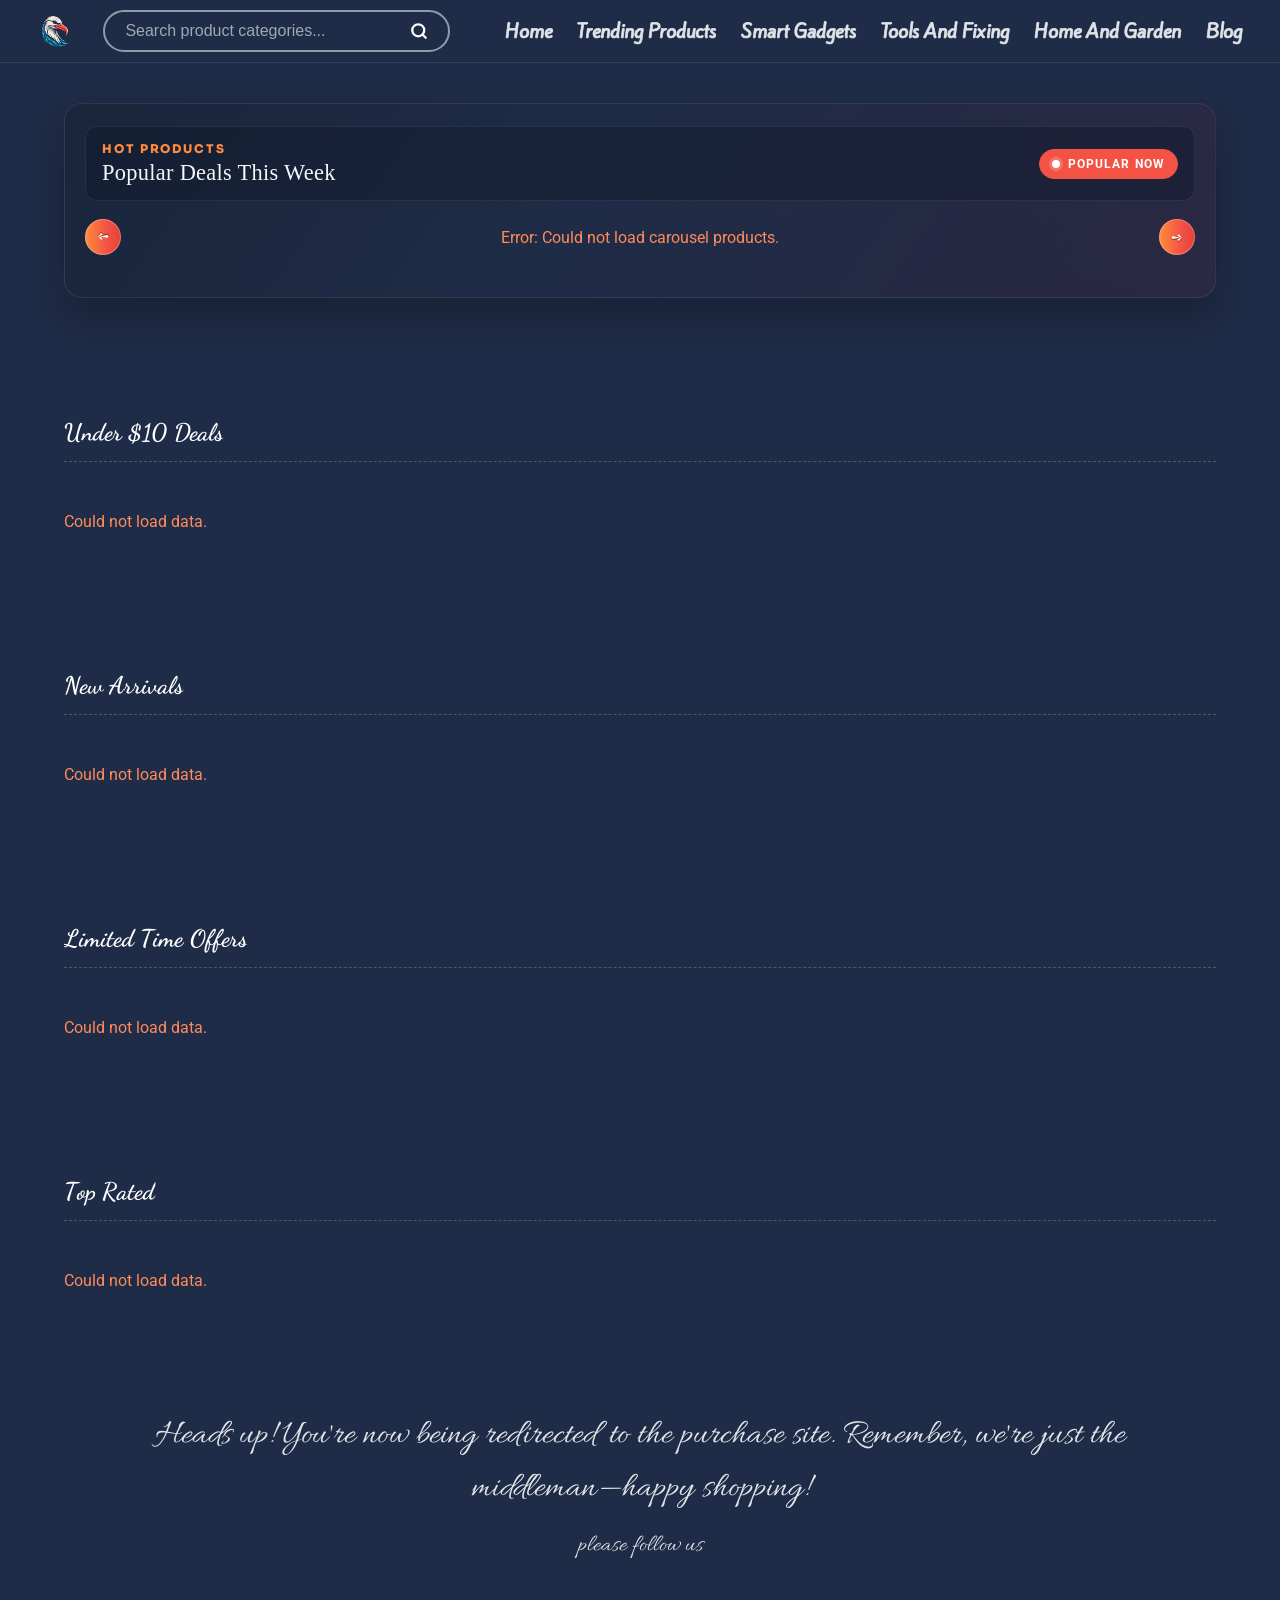
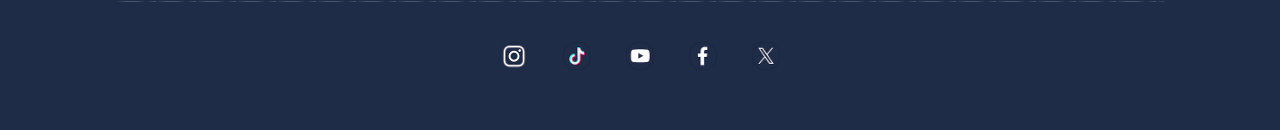
<file: index.html>
<!DOCTYPE html>
<html lang="en">
<head>
    <meta charset="UTF-8">
    <meta name="viewport" content="width=device-width, initial-scale=1.0">
    <title>Albatross - Elevate Your Shopping Experience</title>
    <link rel="icon" type="image/png" href="images/albatross.png">
    <link rel="preload" as="image" href="images/albatross.png" fetchpriority="high">
    <link rel="stylesheet" href="style.css">
    <link rel="preconnect" href="https://fonts.googleapis.com">
    <link rel="preconnect" href="https://fonts.gstatic" crossorigin>
    <link href="https://fonts.googleapis.com/css2?family=Sora:wght@600;700;800&display=swap" rel="stylesheet">
    <link href="https://fonts.googleapis.com/css2?family=Allura&family=Courgette&family=Permanent+Marker&family=Roboto:wght@400;500;700&display=swap" rel="stylesheet">
    <link href="https://fonts.googleapis.com/css2?family=Allura&family=Courgette&family=Lato:wght@400;700&family=Permanent+Marker&family=Roboto:wght@400;500;700&display=swap" rel="stylesheet">
    <link rel="preconnect" href="https://fonts.googleapis.com">
    <link rel="preconnect" href="https://fonts.gstatic.com" crossorigin>
    <link href="https://fonts.googleapis.com/css2?family=Courgette&family=Eater&family=JetBrains+Mono:ital,wght@0,100..800;1,100..800&family=Kite+One&family=Mystery+Quest&family=Permanent+Marker&family=Rubik+Storm&family=Rye&display=swap" rel="stylesheet">
    <link href="https://fonts.googleapis.com/css2?family=Dancing+Script:wght@400;700&display=swap" rel="stylesheet">
</head>
<body>
<!-- CORRECTED header.html -->
<header class="site-header">
    <div class="header-container">
        <div class="logo-wrapper">
            <!-- PATH FIXED: Starts with '/' to work from any page -->
            <img src="images/albatross.png" alt="Albatross Small Logo" class="header-logo" width="35" height="35" decoding="async" fetchpriority="high">
        </div>

        <h1 class="mobile-header-title">Albatross</h1>

        <div class="search-wrapper">
            <div class="search-container">
                <input type="text" placeholder="Search product categories..." class="product-search-input">
                <button class="search-button" aria-label="Search">
                    <svg xmlns="http://www.w3.org/2000/svg" width="18" height="18" viewBox="0 0 24 24" fill="none" stroke="currentColor" stroke-width="3" stroke-linecap="round" stroke-linejoin="round">
                        <circle cx="11" cy="11" r="8"></circle>
                        <line x1="21" y1="21" x2="16.65" y2="16.65"></line>
                    </svg>
                </button>
            </div>
            <div id="suggestions-wrapper"></div>
        </div>
        
        <button id="mobile-menu-button" class="mobile-menu-toggle" aria-label="Toggle Navigation" aria-expanded="false">
            <span class="hamburger-icon"></span>
        </button>

        <nav id="main-nav-menu" class="main-nav">
            <ul>
                <!-- PATHS FIXED: All links should start with '/' -->
                <li><a href="/index.html">Home</a></li>
                <li><a href="/categories/html/Trending-Products.html">Trending Products</a></li>
                <li><a href="/categories/html/Smart-Gadgets.html">Smart Gadgets</a></li>
                <li><a href="/categories/html/Tools-and-Fixing.html">Tools and Fixing</a></li>
                <li><a href="/categories/html/Home-and-Garden.html">Home and Garden</a></li>
                <li><a href="/categories/html/blog.html">Blog</a></li>
            </ul>
        </nav>
    </div>
</header>

    <main class="hero-carousel-section">
        <div class="hero-carousel-header">
            <div class="hero-header-left">
                <p class="hero-header-label">Hot Products</p>
                <h1 class="hero-header-title">Popular Deals This Week</h1>
            </div>
            <div class="hero-header-right">
                <span class="hero-header-live-dot"></span>
                <span class="hero-header-live-text">Popular now</span>
            </div>
        </div>

        <div class="hero-carousel-shell">
            <button class="hero-carousel-nav prev" id="carousel-prev" aria-label="Previous products">
                <span class="hero-carousel-nav-icon" aria-hidden="true">➺</span>
            </button>
            <div class="hero-carousel-viewport">
                <div id="hero-carousel-track" class="hero-carousel-track">
                    <div class="loader-container">
                        <span class="loader"></span>
                    </div>
                </div>
            </div>
            <button class="hero-carousel-nav next" id="carousel-next" aria-label="Next products">
                <span class="hero-carousel-nav-icon" aria-hidden="true">➺</span>
            </button>
        </div>
        <div id="carousel-dots" class="hero-carousel-dots" aria-label="Carousel pages"></div>
    </main>

    <section class="home-section" id="under-10-deals">
        <h2 class="home-section-title">Under $10 Deals</h2>
        <hr class="home-section-divider">
        <div id="under-10-deals-grid" class="home-section-grid">
            <div class="loader-container">
                <span class="loader"></span>
            </div>
        </div>
    </section>

    <section class="home-section" id="new-arrivals">
        <h2 class="home-section-title">New Arrivals</h2>
        <hr class="home-section-divider">
        <div id="new-arrivals-grid" class="home-section-grid">
            <div class="loader-container">
                <span class="loader"></span>
            </div>
        </div>
    </section>

    <section class="home-section" id="limited-time-offers">
        <h2 class="home-section-title">Limited Time Offers</h2>
        <hr class="home-section-divider">
        <div id="limited-time-offers-grid" class="home-section-grid">
            <div class="loader-container">
                <span class="loader"></span>
            </div>
        </div>
    </section>

    <section class="home-section" id="top-rated">
        <h2 class="home-section-title">Top Rated</h2>
        <hr class="home-section-divider">
        <div id="top-rated-grid" class="home-section-grid">
            <div class="loader-container">
                <span class="loader"></span>
            </div>
        </div>
    </section>

    <script src="sheets-data.js"></script>
   

    <footer class="site-footer-container">
        <div class="footer-content">
            <p class="footer-notice">Heads up! You're now being redirected to the purchase site. Remember, we're just the middleman—happy shopping!</p>
            <p class="footer-follow">please follow us</p>
        </div>
        <hr class="footer-divider">
        <div class="social-icons">
            <a href="https://www.instagram.com/albatross.storee/" aria-label="Instagram"><img src="images/icons/instagram.png" alt="Instagram"></a>
            <a href="https://www.tiktok.com/@albatrossstoree" aria-label="TikTok"><img src="images/icons/tiktok.png" alt="TikTok"></a>
            <a href="https://www.youtube.com/@Albatrossstore" aria-label="YouTube"><img src="images/icons/youtube.png" alt="YouTube"></a>
            <a href="https://www.facebook.com/profile.php?id=61585365004816" aria-label="Facebook"><img src="images/icons/facebook.png" alt="Facebook"></a>
            <a href="https://x.com/Albatrossstore" aria-label="X"><img src="images/icons/x.png" alt="X"></a>
        </div>
    </footer>

</body>
</html>
</file>
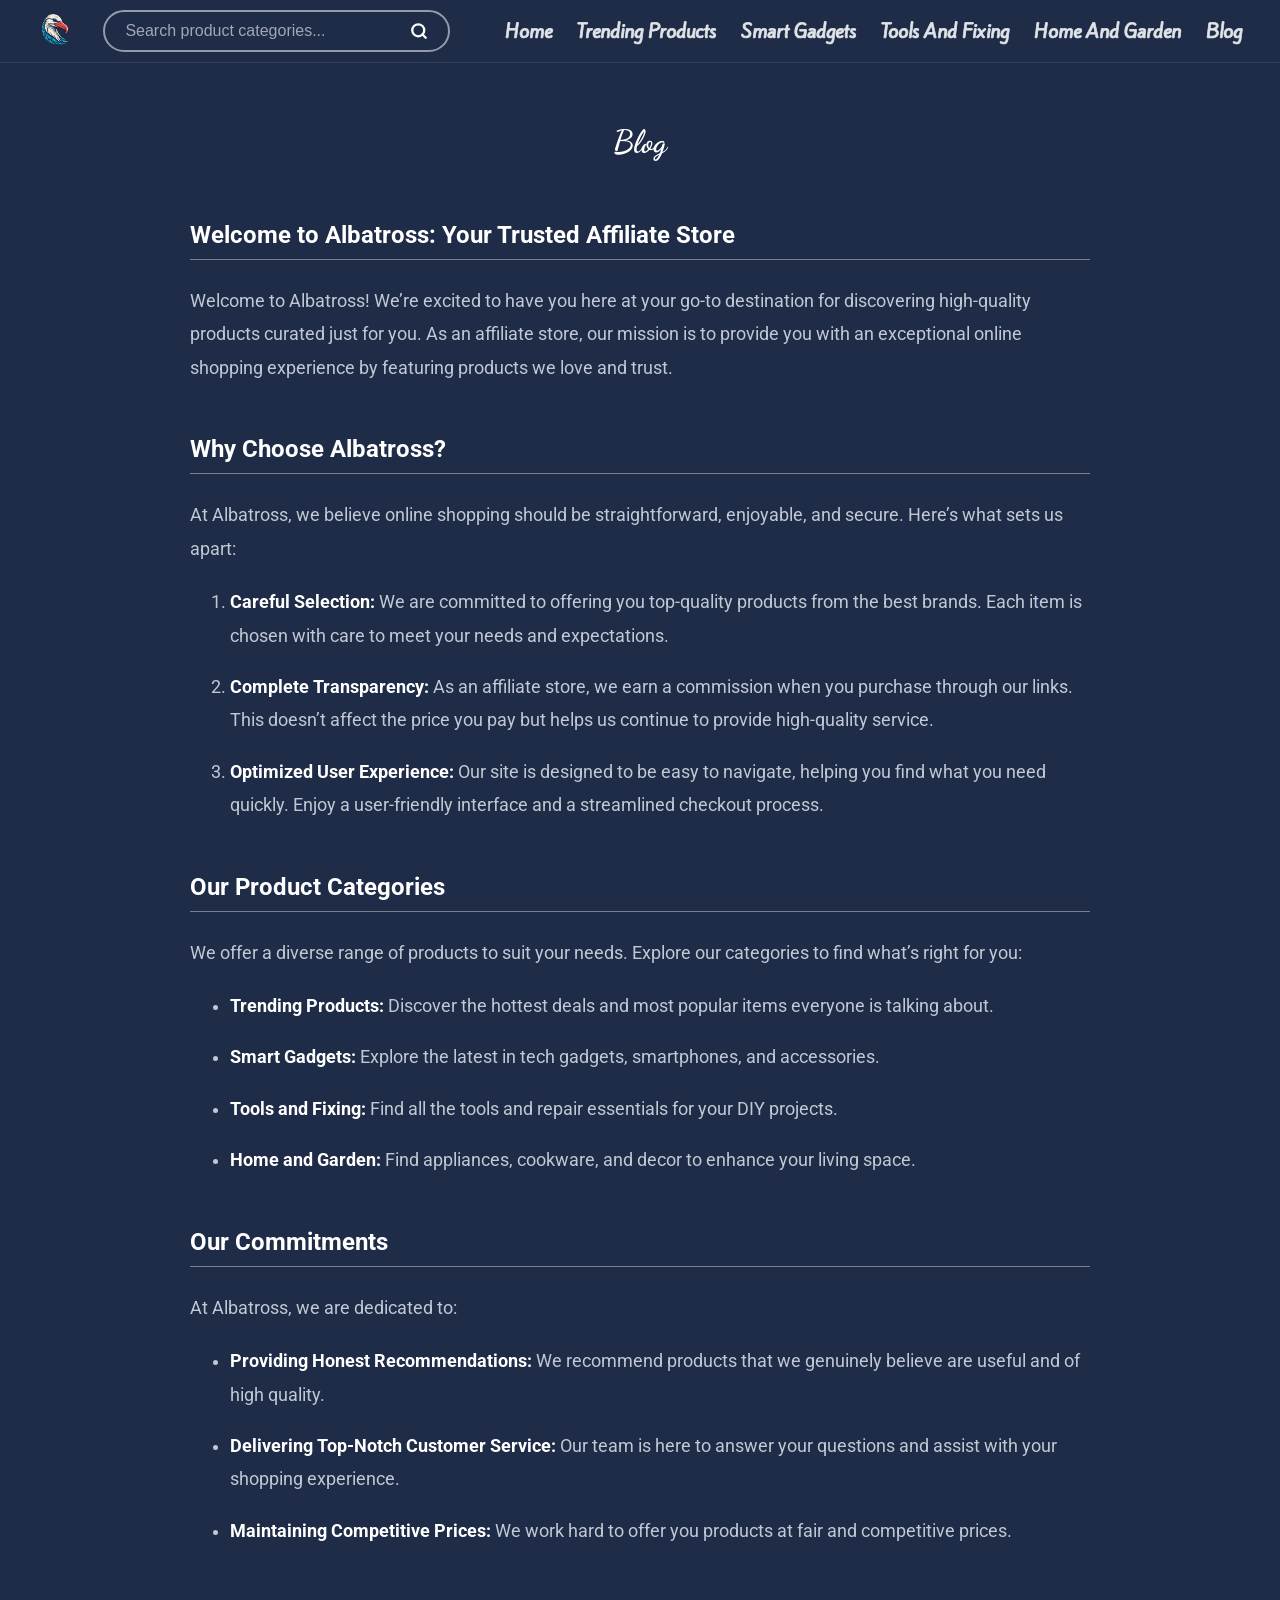
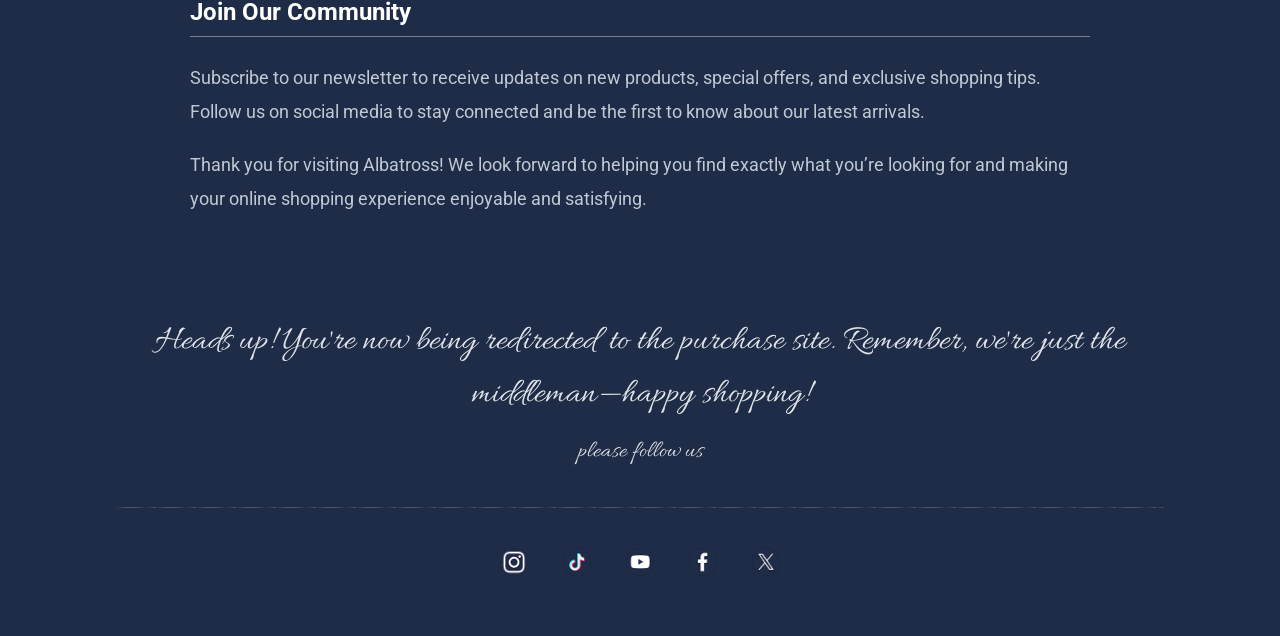
<file: categories/html/blog.html>
<!DOCTYPE html>
<html lang="en">
<head>
    <meta charset="UTF-8">
    <meta name="viewport" content="width=device-width, initial-scale=1.0">
    <title>Blog - Albatross</title>

    <link rel="icon" type="image/png" href="../../images/albatross.png">
    
    <!-- Shared stylesheet for all category pages -->
    <link rel="stylesheet" href="../css/categories.css">
    
    <!-- Google Fonts -->
    <link rel="preconnect" href="https://fonts.googleapis.com">
    <link rel="preconnect" href="https://fonts.gstatic.com" crossorigin>
    <link href="https://fonts.googleapis.com/css2?family=Allura&family=Courgette&family=Permanent+Marker&family=Roboto:wght@400;500;700&family=Oswald:wght@500&family=Lato&display=swap" rel="stylesheet">
    <link rel="preconnect" href="https://fonts.googleapis.com">
    <link rel="preconnect" href="https://fonts.gstatic.com" crossorigin>
    <link href="https://fonts.googleapis.com/css2?family=Courgette&family=Dancing+Script:wght@400;700&family=Eater&family=JetBrains+Mono:ital,wght@0,100..800;1,100..800&family=Kite+One&family=Mystery+Quest&family=Permanent+Marker&family=Rubik+Storm&family=Rye&display=swap" rel="stylesheet">
    
    <!-- Font Awesome -->
    <link rel="stylesheet" href="https://cdnjs.cloudflare.com/ajax/libs/font-awesome/6.0.0-beta3/css/all.min.css">

    <!-- Styles specifically for the Blog Page -->
    <style>
        .blog-container {
            width: 90%;
            max-width: 900px;
            margin: 60px auto 100px auto;
        }
        .blog-title {
            font-family: "Dancing Script", cursive;
            font-size: 2rem;
            color: #ffffff;
            text-align: center;
            margin-bottom: 60px;
            font-weight: 700;
        }
        .blog-section {
            text-align: left; 
        }
        /* --- THIS IS THE UPDATED PART --- */
        .blog-section h2 {
            font-family: 'Roboto', sans-serif;
            font-weight: 700;
            font-size: 1.5rem;
            color: #ffffff;
            margin-top: 50px; 
            margin-bottom: 25px;
            /* This re-adds the underline to the section titles */
            border-bottom: 1px solid rgba(255, 255, 255, 0.4); 
            padding-bottom: 10px;
        }
        /* ---------------------------------- */
        .blog-section h2:first-of-type {
            margin-top: 0;
        }
        .blog-section p, 
        .blog-section li {
            font-size: 1.1rem;
            line-height: 1.9;
            color: #c0c8d4;
            margin-bottom: 20px;
        }
        .blog-section ul, 
        .blog-section ol {
            padding-left: 40px; 
        }
        .blog-section li {
            margin-bottom: 18px;
        }
        .blog-section strong {
            color: #ffffff;
        }
    </style>
</head>
 <body>
    <!-- The header will be loaded here by categories.js -->
    <div id="header-placeholder"></div>

    <!-- Main Blog Content Start -->
    <main>
        <div class="blog-container">
            <h1 class="blog-title">Blog</h1>

            <section class="blog-section">
                <h2>Welcome to Albatross: Your Trusted Affiliate Store</h2>
                <p>
                    Welcome to Albatross! We’re excited to have you here at your go-to destination for discovering high-quality products curated just for you. As an affiliate store, our mission is to provide you with an exceptional online shopping experience by featuring products we love and trust.
                </p>

                <h2>Why Choose Albatross?</h2>
                <p>
                    At Albatross, we believe online shopping should be straightforward, enjoyable, and secure. Here’s what sets us apart:
                </p>
                <ol>
                    <li><strong>Careful Selection:</strong> We are committed to offering you top-quality products from the best brands. Each item is chosen with care to meet your needs and expectations.</li>
                    <li><strong>Complete Transparency:</strong> As an affiliate store, we earn a commission when you purchase through our links. This doesn’t affect the price you pay but helps us continue to provide high-quality service.</li>
                    <li><strong>Optimized User Experience:</strong> Our site is designed to be easy to navigate, helping you find what you need quickly. Enjoy a user-friendly interface and a streamlined checkout process.</li>
                </ol>

                <h2>Our Product Categories</h2>
                <p>
                    We offer a diverse range of products to suit your needs. Explore our categories to find what’s right for you:
                </p>
                <ul>
                    <li><strong>Trending Products:</strong> Discover the hottest deals and most popular items everyone is talking about.</li>
                    <li><strong>Smart Gadgets:</strong> Explore the latest in tech gadgets, smartphones, and accessories.</li>
                    <li><strong>Tools and Fixing:</strong> Find all the tools and repair essentials for your DIY projects.</li>
                    <li><strong>Home and Garden:</strong> Find appliances, cookware, and decor to enhance your living space.</li>
                </ul>

                <h2>Our Commitments</h2>
                <p>
                    At Albatross, we are dedicated to:
                </p>
                <ul>
                    <li><strong>Providing Honest Recommendations:</strong> We recommend products that we genuinely believe are useful and of high quality.</li>
                    <li><strong>Delivering Top-Notch Customer Service:</strong> Our team is here to answer your questions and assist with your shopping experience.</li>
                    <li><strong>Maintaining Competitive Prices:</strong> We work hard to offer you products at fair and competitive prices.</li>
                </ul>

                <h2>Join Our Community</h2>
                <p>
                    Subscribe to our newsletter to receive updates on new products, special offers, and exclusive shopping tips. Follow us on social media to stay connected and be the first to know about our latest arrivals.
                </p>
                <p>
                    Thank you for visiting Albatross! We look forward to helping you find exactly what you’re looking for and making your online shopping experience enjoyable and satisfying.
                </p>
            </section>
        </div>
    </main>
    <!-- Main Blog Content End -->

    <!-- Hard-coded footer, identical to electronics.html -->
    <footer class="site-footer-container">
        <div class="footer-content">
            <p class="footer-notice">Heads up! You're now being redirected to the purchase site. Remember, we're just the middleman—happy shopping!</p>
            <p class="footer-follow">please follow us</p>
        </div>
        <hr class="footer-divider">
        <div class="social-icons">
            <!-- All icon paths must go UP twice to get to the root images folder -->
            <a href="#" aria-label="Instagram"><img src="../../images/icons/instagram.png" alt="Instagram"></a>
            <a href="#" aria-label="TikTok"><img src="../../images/icons/tiktok.png" alt="TikTok"></a>
            <a href="#" aria-label="YouTube"><img src="../../images/icons/youtube.png" alt="YouTube"></a>
            <a href="#" aria-label="Facebook"><img src="../../images/icons/facebook.png" alt="Facebook"></a>
            <a href="#" aria-label="X"><img src="../../images/icons/x.png" alt="X"></a>
        </div>
    </footer>
  
    <!-- Link to the JavaScript file that handles header loading and animations -->
    <script src="../js/categories.js"></script>
</body>
</html>
</file>
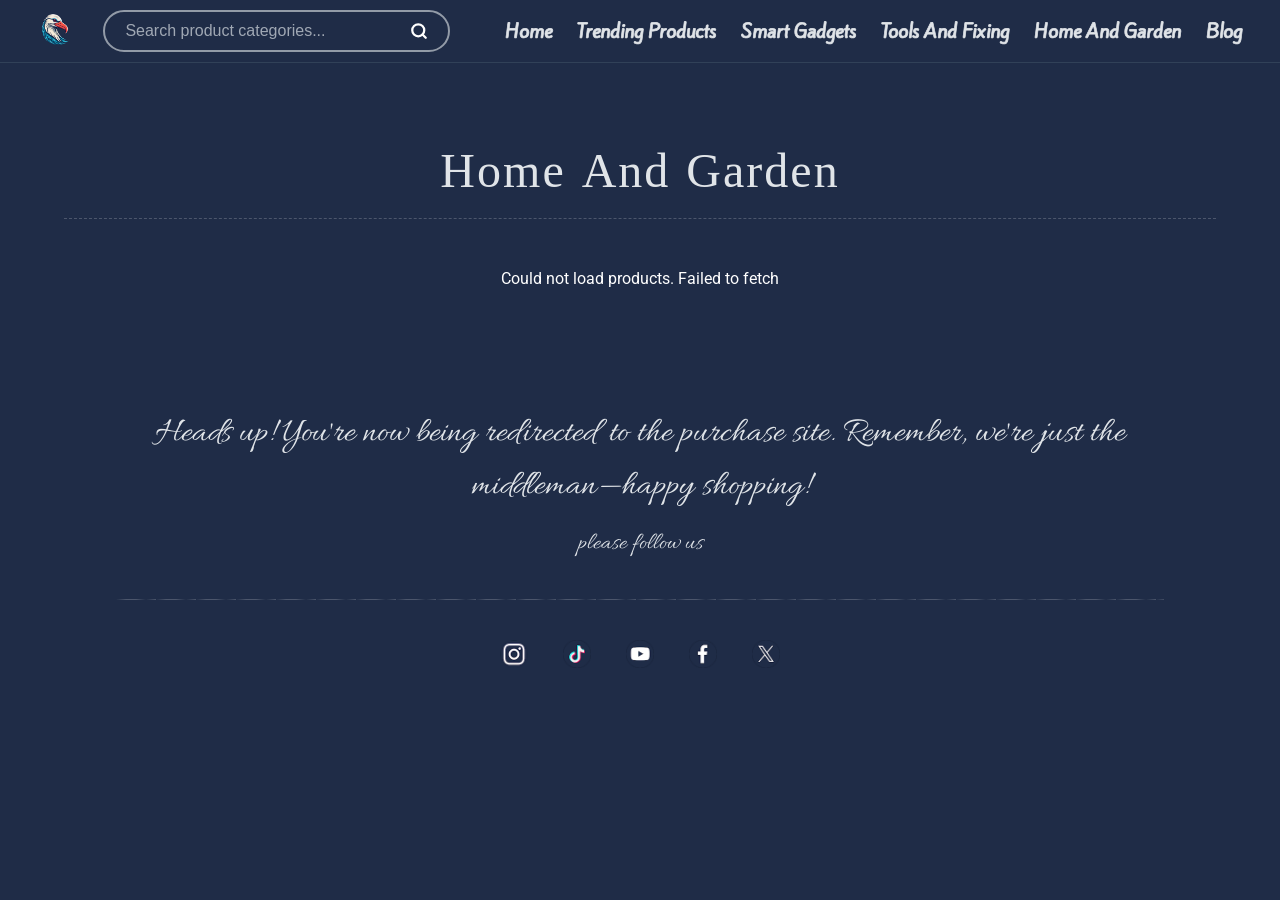
<file: categories/html/Home-and-Garden.html>
<!DOCTYPE html>
<html lang="en">
<head>
    <meta charset="UTF-8">
    <meta name="viewport" content="width=device-width, initial-scale=1.0">
    <!-- UPDATED for the Home and Garden page -->
    <title>Home and Garden - Albatross</title>

    <!-- The path goes UP from /html, UP from /categories, then DOWN to /images -->
    <link rel="icon" type="image/png" href="../../images/albatross.png">
    
    <!-- The path goes UP from /html, then DOWN to /css -->
    <link rel="stylesheet" href="../css/categories.css">
    
    <!-- Google Fonts needed for the design -->
    <link rel="preconnect" href="https://fonts.googleapis.com">
    <link rel="preconnect" href="https://fonts.gstatic.com" crossorigin>
    <link href="https://fonts.googleapis.com/css2?family=Allura&family=Courgette&family=Permanent+Marker&family=Roboto:wght@400;500;700&family=Oswald:wght@500&family=Lato&display=swap" rel="stylesheet">
    <link rel="preconnect" href="https://fonts.googleapis.com">
    <link rel="preconnect" href="https://fonts.gstatic.com" crossorigin>
    <link href="https://fonts.googleapis.com/css2?family=Courgette&family=Dancing+Script:wght@400;700&family=Eater&family=JetBrains+Mono:ital,wght@0,100..800;1,100..800&family=Kite+One&family=Mystery+Quest&family=Permanent+Marker&family=Rubik+Storm&family=Rye&display=swap" rel="stylesheet">
    
    <!-- Adding Font Awesome for the search icon -->
    <link rel="stylesheet" href="https://cdnjs.cloudflare.com/ajax/libs/font-awesome/6.0.0-beta3/css/all.min.css">
</head>
 <body>
    <div id="header-placeholder"></div>

    <main>
        <section class="category-products-section">
            <!-- UPDATED for the Home and Garden page -->
            <h1 id="category-title" class="section-title">Home and Garden</h1>
            <hr class="section-divider">
            
            <!-- JavaScript will automatically insert products for the "Home and Garden" category here -->
            <div id="products-container" class="product-grid">
                <div class="loader-container">
                    <span class="loader"></span>
                </div>
            </div>
        </section>
    </main>

    <footer class="site-footer-container">
        <div class="footer-content">
            <p class="footer-notice">Heads up! You're now being redirected to the purchase site. Remember, we're just the middleman—happy shopping!</p>
            <p class="footer-follow">please follow us</p>
        </div>
        <hr class="footer-divider">
        <div class="social-icons">
            <!-- All icon paths must go UP twice to get to the root images folder -->
            <a href="#" aria-label="Instagram"><img src="../../images/icons/instagram.png" alt="Instagram"></a>
            <a href="#" aria-label="TikTok"><img src="../../images/icons/tiktok.png" alt="TikTok"></a>
            <a href="#" aria-label="YouTube"><img src="../../images/icons/youtube.png" alt="YouTube"></a>
            <a href="#" aria-label="Facebook"><img src="../../images/icons/facebook.png" alt="Facebook"></a>
            <a href="#" aria-label="X"><img src="../../images/icons/x.png" alt="X"></a>
        </div>
    </footer>

    <!-- This script is required to load the reusable header -->
  
    <!-- This script loads the products for the category -->
    <script src="../js/categories.js"></script>
</body>
</html>
</file>
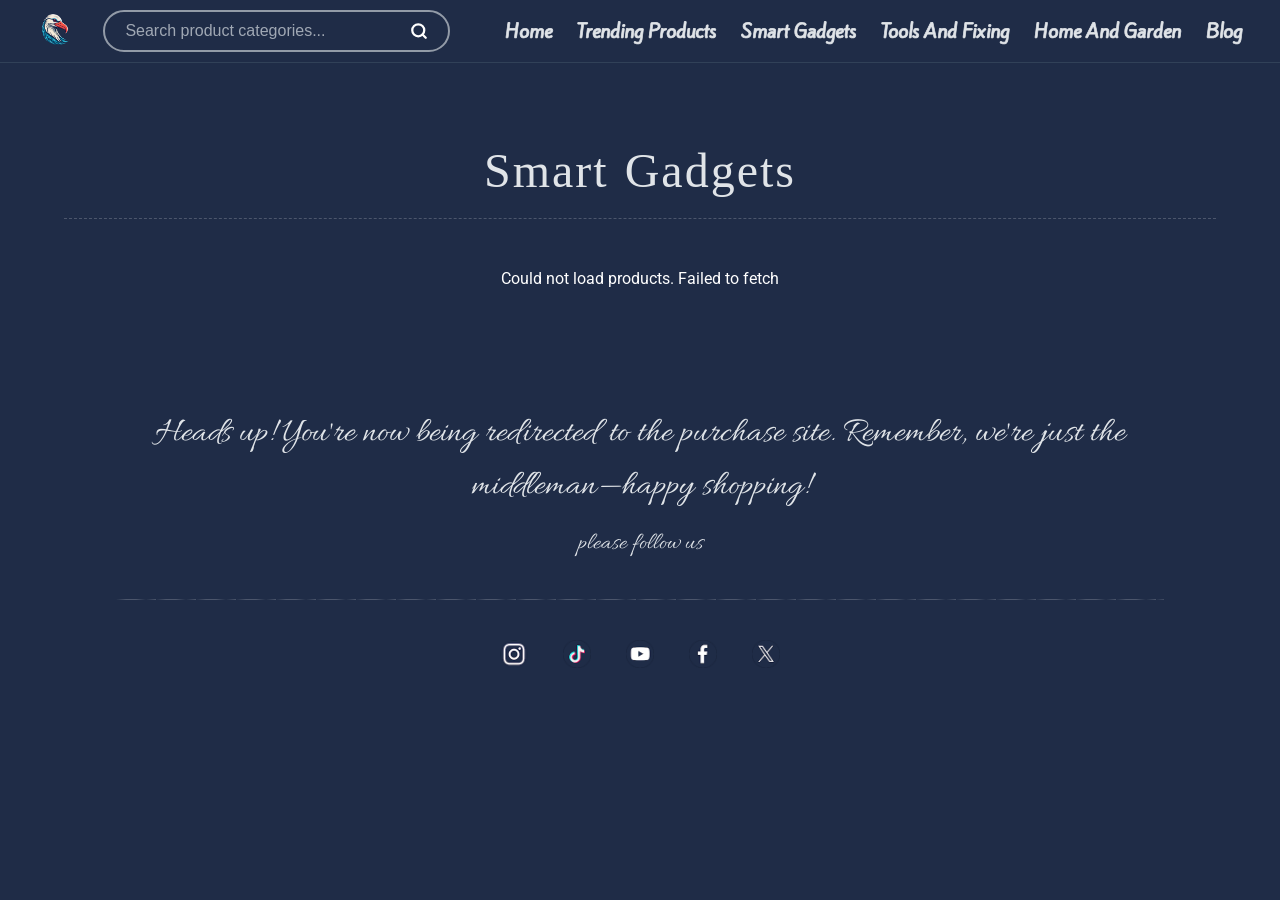
<file: categories/html/Smart-Gadgets.html>
<!DOCTYPE html>
<html lang="en">
<head>
    <meta charset="UTF-8">
    <meta name="viewport" content="width=device-width, initial-scale=1.0">
    <!-- UPDATED for the Smart Gadgets page -->
    <title>Smart Gadgets - Albatross</title>

    <!-- The path goes UP from /html, UP from /categories, then DOWN to /images -->
    <link rel="icon" type="image/png" href="../../images/albatross.png">
    
    <!-- The path goes UP from /html, then DOWN to /css -->
    <link rel="stylesheet" href="../css/categories.css">
    
    <!-- Google Fonts needed for the design -->
    <link rel="preconnect" href="https://fonts.googleapis.com">
    <link rel="preconnect" href="https://fonts.gstatic.com" crossorigin>
    <link href="https://fonts.googleapis.com/css2?family=Allura&family=Courgette&family=Permanent+Marker&family=Roboto:wght@400;500;700&family=Oswald:wght@500&family=Lato&display=swap" rel="stylesheet">
    <link rel="preconnect" href="https://fonts.googleapis.com">
    <link rel="preconnect" href="https://fonts.gstatic.com" crossorigin>
    <link href="https://fonts.googleapis.com/css2?family=Courgette&family=Dancing+Script:wght@400;700&family=Eater&family=JetBrains+Mono:ital,wght@0,100..800;1,100..800&family=Kite+One&family=Mystery+Quest&family=Permanent+Marker&family=Rubik+Storm&family=Rye&display=swap" rel="stylesheet">
    
    <!-- Adding Font Awesome for the search icon -->
    <link rel="stylesheet" href="https://cdnjs.cloudflare.com/ajax/libs/font-awesome/6.0.0-beta3/css/all.min.css">
</head>
 <body>
    <div id="header-placeholder"></div>

    <main>
        <section class="category-products-section">
            <!-- UPDATED for the Smart Gadgets page -->
            <h1 id="category-title" class="section-title">Smart Gadgets</h1>
            <hr class="section-divider">
            
            <!-- JavaScript will automatically insert products for the "Smart Gadgets" category here -->
            <div id="products-container" class="product-grid">
                <div class="loader-container">
                    <span class="loader"></span>
                </div>
            </div>
        </section>
    </main>

    <footer class="site-footer-container">
        <div class="footer-content">
            <p class="footer-notice">Heads up! You're now being redirected to the purchase site. Remember, we're just the middleman—happy shopping!</p>
            <p class="footer-follow">please follow us</p>
        </div>
        <hr class="footer-divider">
        <div class="social-icons">
            <!-- All icon paths must go UP twice to get to the root images folder -->
            <a href="#" aria-label="Instagram"><img src="../../images/icons/instagram.png" alt="Instagram"></a>
            <a href="#" aria-label="TikTok"><img src="../../images/icons/tiktok.png" alt="TikTok"></a>
            <a href="#" aria-label="YouTube"><img src="../../images/icons/youtube.png" alt="YouTube"></a>
            <a href="#" aria-label="Facebook"><img src="../../images/icons/facebook.png" alt="Facebook"></a>
            <a href="#" aria-label="X"><img src="../../images/icons/x.png" alt="X"></a>
        </div>
    </footer>

    <!-- This script is required to load the reusable header -->
  
    <!-- This script loads the products for the category -->
    <script src="../js/categories.js"></script>
</body>
</html>
</file>
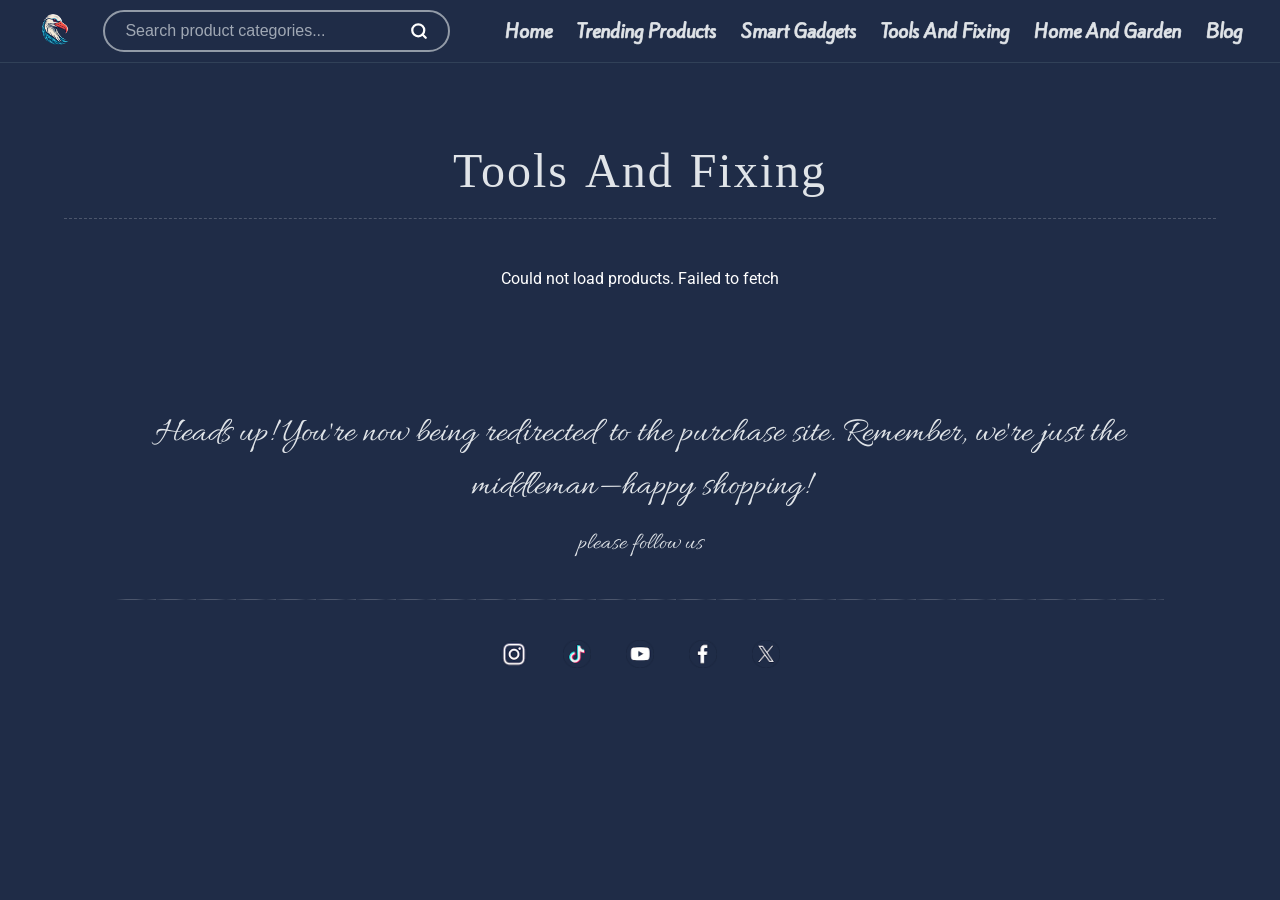
<file: categories/html/Tools-and-Fixing.html>
<!DOCTYPE html>
<html lang="en">
<head>
    <meta charset="UTF-8">
    <meta name="viewport" content="width=device-width, initial-scale=1.0">
    <!-- UPDATED for the Tools and Fixing page -->
    <title>Tools and Fixing - Albatross</title>

    <!-- The path goes UP from /html, UP from /categories, then DOWN to /images -->
    <link rel="icon" type="image/png" href="../../images/albatross.png">
    
    <!-- The path goes UP from /html, then DOWN to /css -->
    <link rel="stylesheet" href="../css/categories.css">
    
    <!-- Google Fonts needed for the design -->
    <link rel="preconnect" href="https://fonts.googleapis.com">
    <link rel="preconnect" href="https://fonts.gstatic.com" crossorigin>
    <link href="https://fonts.googleapis.com/css2?family=Allura&family=Courgette&family=Permanent+Marker&family=Roboto:wght@400;500;700&family=Oswald:wght@500&family=Lato&display=swap" rel="stylesheet">
    <link rel="preconnect" href="https://fonts.googleapis.com">
    <link rel="preconnect" href="https://fonts.gstatic.com" crossorigin>
    <link href="https://fonts.googleapis.com/css2?family=Courgette&family=Dancing+Script:wght@400;700&family=Eater&family=JetBrains+Mono:ital,wght@0,100..800;1,100..800&family=Kite+One&family=Mystery+Quest&family=Permanent+Marker&family=Rubik+Storm&family=Rye&display=swap" rel="stylesheet">
    
    <!-- Adding Font Awesome for the search icon -->
    <link rel="stylesheet" href="https://cdnjs.cloudflare.com/ajax/libs/font-awesome/6.0.0-beta3/css/all.min.css">
</head>
 <body>
    <div id="header-placeholder"></div>

    <main>
        <section class="category-products-section">
            <!-- UPDATED for the Tools and Fixing page -->
            <h1 id="category-title" class="section-title">Tools and Fixing</h1>
            <hr class="section-divider">
            
            <!-- JavaScript will automatically insert products for the "Tools and Fixing" category here -->
            <div id="products-container" class="product-grid">
                <div class="loader-container">
                    <span class="loader"></span>
                </div>
            </div>
        </section>
    </main>

    <footer class="site-footer-container">
        <div class="footer-content">
            <p class="footer-notice">Heads up! You're now being redirected to the purchase site. Remember, we're just the middleman—happy shopping!</p>
            <p class="footer-follow">please follow us</p>
        </div>
        <hr class="footer-divider">
        <div class="social-icons">
            <!-- All icon paths must go UP twice to get to the root images folder -->
            <a href="#" aria-label="Instagram"><img src="../../images/icons/instagram.png" alt="Instagram"></a>
            <a href="#" aria-label="TikTok"><img src="../../images/icons/tiktok.png" alt="TikTok"></a>
            <a href="#" aria-label="YouTube"><img src="../../images/icons/youtube.png" alt="YouTube"></a>
            <a href="#" aria-label="Facebook"><img src="../../images/icons/facebook.png" alt="Facebook"></a>
            <a href="#" aria-label="X"><img src="../../images/icons/x.png" alt="X"></a>
        </div>
    </footer>

    <!-- This script is required to load the reusable header -->
  
    <!-- This script loads the products for the category -->
    <script src="../js/categories.js"></script>
</body>
</html>
</file>
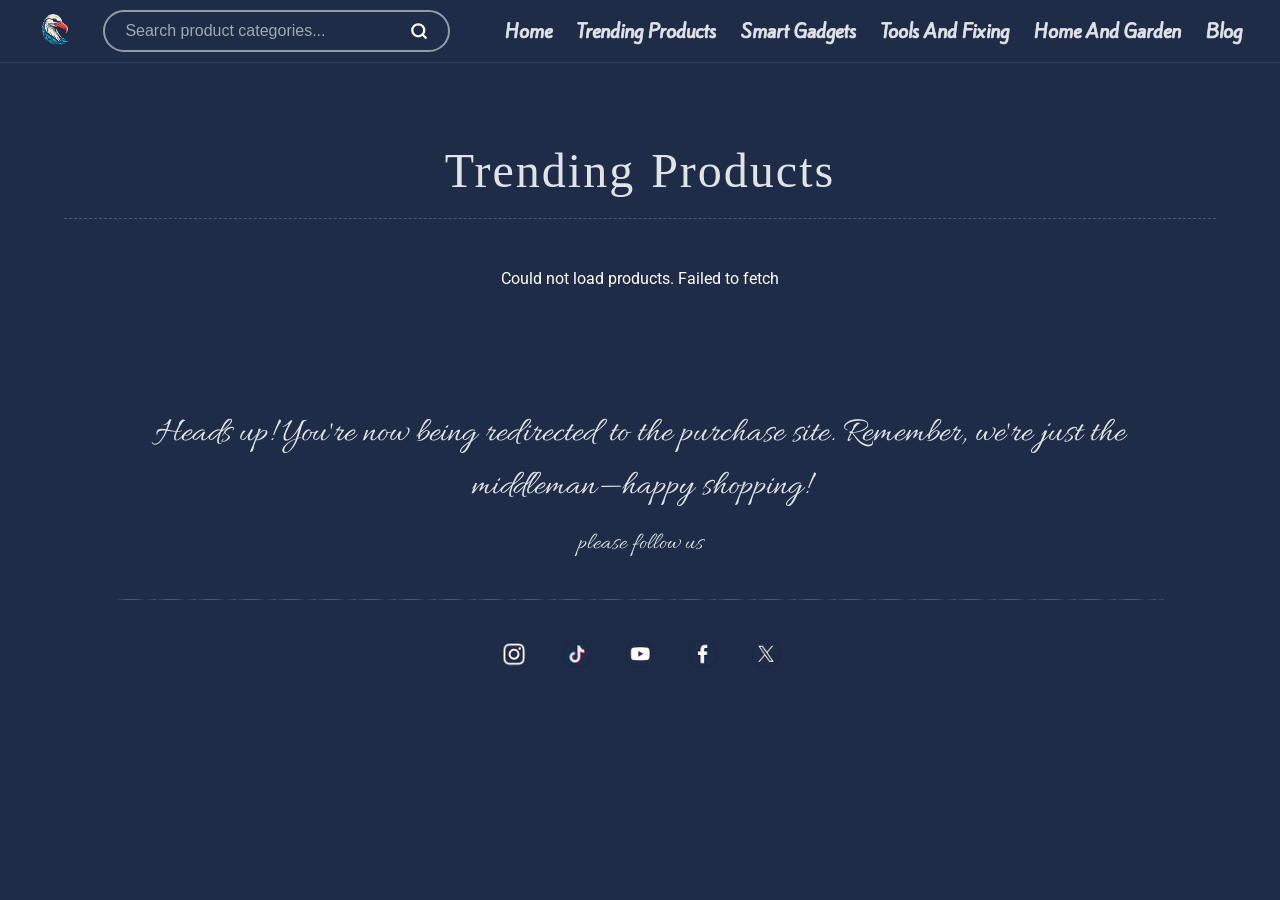
<file: categories/html/Trending-Products.html>
<!DOCTYPE html>
<html lang="en">
<head>
    <meta charset="UTF-8">
    <meta name="viewport" content="width=device-width, initial-scale=1.0">
    <!-- UPDATED for the Trending Products page -->
    <title>Trending Products - Albatross</title>

    <!-- The path goes UP from /html, UP from /categories, then DOWN to /images -->
    <link rel="icon" type="image/png" href="../../images/albatross.png">
    
    <!-- The path goes UP from /html, then DOWN to /css -->
    <link rel="stylesheet" href="../css/categories.css">
    
    <!-- Google Fonts needed for the design -->
    <link rel="preconnect" href="https://fonts.googleapis.com">
    <link rel="preconnect" href="https://fonts.gstatic.com" crossorigin>
    <link href="https://fonts.googleapis.com/css2?family=Allura&family=Courgette&family=Permanent+Marker&family=Roboto:wght@400;500;700&family=Oswald:wght@500&family=Lato&display=swap" rel="stylesheet">
    <link rel="preconnect" href="https://fonts.googleapis.com">
    <link rel="preconnect" href="https://fonts.gstatic.com" crossorigin>
    <link href="https://fonts.googleapis.com/css2?family=Courgette&family=Dancing+Script:wght@400;700&family=Eater&family=JetBrains+Mono:ital,wght@0,100..800;1,100..800&family=Kite+One&family=Mystery+Quest&family=Permanent+Marker&family=Rubik+Storm&family=Rye&display=swap" rel="stylesheet">
    
    <!-- Adding Font Awesome for the search icon -->
    <link rel="stylesheet" href="https://cdnjs.cloudflare.com/ajax/libs/font-awesome/6.0.0-beta3/css/all.min.css">
</head>
 <body>
    <div id="header-placeholder"></div>

    <main>
        <section class="category-products-section">
            <!-- UPDATED for the Trending Products page -->
            <h1 id="category-title" class="section-title">Trending Products</h1>
            <hr class="section-divider">
            
            <!-- JavaScript will automatically insert products for the "Trending Products" category here -->
            <div id="products-container" class="product-grid">
                <div class="loader-container">
                    <span class="loader"></span>
                </div>
            </div>
        </section>
    </main>

    <footer class="site-footer-container">
        <div class="footer-content">
            <p class="footer-notice">Heads up! You're now being redirected to the purchase site. Remember, we're just the middleman—happy shopping!</p>
            <p class="footer-follow">please follow us</p>
        </div>
        <hr class="footer-divider">
        <div class="social-icons">
            <!-- All icon paths must go UP twice to get to the root images folder -->
            <a href="#" aria-label="Instagram"><img src="../../images/icons/instagram.png" alt="Instagram"></a>
            <a href="#" aria-label="TikTok"><img src="../../images/icons/tiktok.png" alt="TikTok"></a>
            <a href="#" aria-label="YouTube"><img src="../../images/icons/youtube.png" alt="YouTube"></a>
            <a href="#" aria-label="Facebook"><img src="../../images/icons/facebook.png" alt="Facebook"></a>
            <a href="#" aria-label="X"><img src="../../images/icons/x.png" alt="X"></a>
        </div>
    </footer>

    <!-- This script is required to load the reusable header -->
  
    <!-- This script loads the products for the category -->
    <script src="../js/categories.js"></script>
</body>
</html>
</file>
<file: style.css>
/*
  Albatross Website Stylesheet
  Final Version (with updated search suggestion styles)
*/

/* --- Universal Box Sizing & Font Setup --- */
* {
    margin: 0;
    padding: 0;
    box-sizing: border-box;
}

body {
    font-family: 'Roboto', sans-serif;
    color: #ffffff;
    background-color: #1f2c47;
    position: relative;
    overflow-x: hidden;
}

/* --- KEYFRAMES FOR ALL ANIMATIONS --- */

@keyframes elastic-pop {
  0% { transform: scale(0); opacity: 0; }
  50% { transform: scale(1.4); opacity: 1; }
  70% { transform: scale(0.9); }
  100% { transform: scale(1); opacity: 1; }
}

@keyframes animated-flame {
  0%{ background-position: 0% 50% }
  50%{ background-position: 100% 50% }
  100%{ background-position: 0% 50% }
}

@keyframes logo-reveal {
    from {
        transform: scale(0.9);
        opacity: 0;
    }
    to {
        transform: scale(1);
        opacity: 1;
    }
}

@keyframes drawIn {
    to { transform: scaleY(1); }
}

@keyframes pulse {
    0% { transform: scale(1); }
    50% { transform: scale(1.05); }
    100% { transform: scale(1); }
}

@keyframes fall-from-top {
    0% { transform: translateY(-100%); opacity: 0; }
    100% { transform: translateY(0); opacity: 1; }
}

@keyframes writing {
    from { width: 0; }
    to { width: 100%; }
}

@keyframes blink-caret {
    from, to { border-color: transparent; }
    50% { border-color: #e0e4e8; }
}

@keyframes bounce {
  0% , 100%{ font-size: 0.75px }
  50% { font-size: 1.5px }
}
@keyframes blast {
  0% , 40% {
    font-size: 0.5px;
  }
  70% {
    opacity: 1;
    font-size: 4px;
  }
   100% {
     font-size: 6px;
    opacity: 0;
  }
}

@keyframes fadeIn-from-bottom {
  from {
    opacity: 0;
    transform: translateY(15px);
  }
  to {
    opacity: 1;
    transform: translateY(0);
  }
}

@keyframes slide-up-fade-in {
  from {
    opacity: 0;
    transform: translateY(30px);
  }
  to {
    opacity: 1;
    transform: translateY(0);
  }
}

@keyframes mobile-title-reveal {
    from {
        opacity: 0;
        transform: translateY(10px);
    }
    to {
        opacity: 1;
        transform: translateY(0);
    }
}

@keyframes badge-shift {
    0% { background-position: 0% 50%; }
    50% { background-position: 100% 50%; }
    100% { background-position: 0% 50%; }
}

@keyframes arrow-warm-flow {
    0% { background-position: 0% 50%; }
    50% { background-position: 100% 50%; }
    100% { background-position: 0% 50%; }
}

@keyframes dot-water-flow {
    0% { transform: translateX(-120%); opacity: 0; }
    25% { opacity: 0.45; }
    100% { transform: translateX(140%); opacity: 0; }
}


/* --- Loader Styles --- */
.loader-container {
    grid-column: 1 / -1;
    display: flex;
    justify-content: center;
    align-items: center;
    min-height: 200px;
    width: 100%;
}

.loader {
  width: 48px;
  height: 48px;
  position: relative;
}
.loader::before , .loader::after{
  content: '';
  position: absolute;
  left: 50%;
  top: 50%;
  transform: translate(-50% , -50%);
  width: 48em;
  height: 48em;
  background-image:
    radial-gradient(circle 10px, #FFF 100%, transparent 0),
    radial-gradient(circle 10px, #FFF 100%, transparent 0),
    radial-gradient(circle 10px, #FFF 100%, transparent 0),
    radial-gradient(circle 10px, #FFF 100%, transparent 0),
    radial-gradient(circle 10px, #FFF 100%, transparent 0),
    radial-gradient(circle 10px, #FFF 100%, transparent 0),
    radial-gradient(circle 10px, #FFF 100%, transparent 0),
    radial-gradient(circle 10px, #FFF 100%, transparent 0);
  background-position: 0em -18em, 0em 18em, 18em 0em, -18em 0em,
                       13em -13em, -13em -13em, 13em 13em, -13em 13em;
    background-repeat: no-repeat;
  font-size: 0.5px;
  border-radius: 50%;
  animation: blast 0.7s ease-in infinite;
}
.loader::after {
  font-size: 1px;
  background: #fff;
  animation: bounce 0.7s ease-in infinite;
}


/* --- Header & Navigation --- */
.site-header {
    position: -webkit-sticky;
    position: sticky;
    top: 0;
    padding: 10px 3%;
    border-bottom: 1px solid rgba(58, 74, 96, 0.7);
    z-index: 1000;
    background-color: #1f2c47;
}

.header-container {
    display: flex;
    justify-content: space-between;
    align-items: center;
    gap: 30px;
    flex-wrap: wrap;
}

.logo-wrapper { display: flex; align-items: center; }
.header-logo { height: 35px; transition: transform 0.3s ease; }
.header-logo:hover { transform: scale(1.1) rotate(-5deg); }


/*
======================================================
=== CORRECTED SEARCH AND SUGGESTION STYLES ===
======================================================
*/
.search-wrapper {
    flex-grow: 1;
    position: relative;
}

.search-container {
    display: flex;
    background-color: transparent;
    border: 2px solid rgba(224, 228, 232, 0.6);
    border-radius: 50px;
    overflow: hidden;
    transition: border-color 0.4s ease, box-shadow 0.4s ease;
}

.search-container:focus-within {
    border-color: #f35245;
    box-shadow: 0 0 10px rgba(243, 82, 69, 0.5);
    border-bottom-left-radius: 0;
    border-bottom-right-radius: 0;
}

.product-search-input {
    width: 100%; background: transparent; border: none;
    padding: 10px 20px; color: #ffffff; font-size: 1rem; outline: none;
}
.product-search-input::placeholder { color: #a0a8b4; }

.search-button {
    background-color: transparent; border: none; color: white; padding: 0 20px;
    cursor: pointer; display: flex; align-items: center; justify-content: center;
    transition: color 0.3s ease;
}

.search-button:hover {
    color: #f35245;
}

#suggestions-wrapper {
    display: none;
    position: absolute;
    top: 95%;
    left: 0;
    right: 0;
    background-color: #2c3a5f;
    border: 2px solid #f35245;
    border-top: none;
    border-bottom-left-radius: 12px;
    border-bottom-right-radius: 12px;
    z-index: 1001;
    max-height: 400px;
    overflow-y: auto;
    box-shadow: 0 8px 15px rgba(0, 0, 0, 0.3);
}

.suggestion-item {
    display: flex;
    align-items: center;
    padding: 10px 15px;
    cursor: pointer;
    text-decoration: none;
    border-bottom: 1px solid #3a4a60;
    transition: background-color 0.2s ease-in-out;
}

.suggestion-item:last-child {
    border-bottom: none;
}

.suggestion-item:hover {
    background-color: #3a4a60;
}

.suggestion-image {
    width: 50px;
    height: 50px;
    border-radius: 8px;
    object-fit: cover;
    margin-right: 15px;
    flex-shrink: 0;
}

.suggestion-info {
    display: flex;
    flex-direction: column;
    gap: 4px;
    overflow: hidden;
}

.suggestion-title-line {
    display: flex;
    align-items: center;
}

.suggestion-title {
    font-size: 1rem;
    font-weight: 500;
    color: #e0e4e8;
    white-space: nowrap;
    overflow: hidden;
    text-overflow: ellipsis;
}

.suggestion-badge {
    margin-left: 10px;
    padding: 3px 8px;
    background-color: #f35245;
    color: #ffffff;
    font-size: 0.75rem;
    font-weight: 700;
    border-radius: 12px;
    white-space: nowrap;
    flex-shrink: 0;
}

.suggestion-description {
    font-size: 0.85rem;
    color: #a0a8b4;
    margin: 0;
    padding: 0;
    white-space: nowrap;
    overflow: hidden;
    text-overflow: ellipsis;
}

.suggestion-item.no-results {
    color: #a0a8b4;
    justify-content: center;
    cursor: default;
}

.suggestion-item.no-results:hover {
    background-color: transparent;
}


/* --- End of Corrected Search Styles --- */


.mobile-header-title {
    display: none;
}


.main-nav ul { list-style: none; display: flex; }
.main-nav li { margin-left: 25px; }

.main-nav a {
    position: relative;
    display: inline-block;
    padding: 8px 0;
    text-decoration: none;
    color: #e0e4e8;
    white-space: nowrap;
    transition: color 0.2s ease-in-out;
    font-family: "Kite One", sans-serif;
    font-weight: 1000;
    -webkit-text-stroke: 0.7px currentColor;
    text-stroke: 0.7px currentColor;
    font-size: 1.1rem;
    text-transform: capitalize;
}

.main-nav a:hover {
    color: transparent;
    background: linear-gradient(90deg, #ffc94b, #f35245, #ff8a5c, #f35245, #ffc94b);
    background-size: 400% 100%;
    -webkit-background-clip: text;
    background-clip: text;
    animation: animated-flame 4s ease-in-out infinite;
}

/* --- Hero Carousel Section --- */
.hero-carousel-section {
    width: 90%;
    max-width: 1400px;
    margin: 40px auto 50px auto;
    padding: 22px 20px 20px 20px;
    position: relative;
    border: 1px solid rgba(255, 255, 255, 0.08);
    border-radius: 18px;
    background:
        linear-gradient(125deg, rgba(26, 37, 59, 0.98), rgba(31, 44, 71, 0.95) 45%, rgba(42, 39, 67, 0.95)),
        radial-gradient(circle at top right, rgba(243, 82, 69, 0.18), transparent 50%);
    box-shadow: 0 18px 40px rgba(0, 0, 0, 0.25);
}

.hero-carousel-header {
    display: flex;
    justify-content: space-between;
    align-items: center;
    gap: 18px;
    margin-bottom: 18px;
    padding: 14px 16px;
    border-radius: 12px;
    border: 1px solid rgba(255, 255, 255, 0.08);
    background-color: rgba(18, 27, 45, 0.48);
}

.hero-header-label {
    font-family: 'Sora', sans-serif;
    font-size: 0.75rem;
    font-weight: 800;
    letter-spacing: 1.9px;
    text-transform: uppercase;
    color: #ff8a3d;
    margin-bottom: 4px;
}

.hero-header-title {
    font-family: "Permanent Marker", cursive;
    font-size: 1.4rem;
    font-weight: 400;
    letter-spacing: 0.3px;
    color: #f4f6f9;
}

.hero-header-right {
    display: flex;
    align-items: center;
    gap: 8px;
    padding: 7px 12px;
    border-radius: 999px;
    background-color: #f35245;
    border: 1px solid #f35245;
}

.hero-header-live-dot {
    width: 8px;
    height: 8px;
    border-radius: 50%;
    background-color: #ffffff;
    box-shadow: 0 0 0 3px rgba(255, 255, 255, 0.18);
}

.hero-header-live-text {
    font-size: 0.74rem;
    font-weight: 700;
    text-transform: uppercase;
    color: #ffffff;
    letter-spacing: 1.1px;
}

.hero-carousel-shell {
    position: relative;
    display: flex;
    align-items: center;
    gap: 12px;
}

.hero-carousel-viewport {
    overflow: hidden;
    width: 100%;
}

.hero-carousel-track {
    display: flex;
    transition: transform 0.45s ease-in-out;
    will-change: transform;
}

.hero-slide {
    flex: 0 0 calc(100% / 3);
    padding: 0 9px;
}

.hero-slide-link {
    text-decoration: none;
    color: inherit;
    display: block;
    height: 100%;
}

.hero-slide-card {
    position: relative;
    display: flex;
    flex-direction: column;
    border: 1px solid rgba(255, 255, 255, 0.1);
    background: linear-gradient(180deg, rgba(52, 68, 95, 0.42), rgba(39, 53, 79, 0.56));
    border-radius: 14px;
    overflow: hidden;
    height: 100%;
    opacity: 0;
    animation: slide-up-fade-in 0.6s ease-out forwards;
    transition: transform 0.28s ease, box-shadow 0.28s ease, border-color 0.28s ease;
}

.hero-slide:nth-child(4) .hero-slide-card { animation-delay: 0s; }
.hero-slide:nth-child(5) .hero-slide-card { animation-delay: 0.3s; }
.hero-slide:nth-child(6) .hero-slide-card { animation-delay: 0.6s; }
.hero-slide:nth-child(7) .hero-slide-card { animation-delay: 0.9s; }

.hero-slide-card:hover {
    transform: translateY(-6px);
    border-color: rgba(255, 201, 75, 0.65);
    box-shadow: 0 14px 30px rgba(0, 0, 0, 0.35);
}

.hero-slide-image-wrap {
    position: relative;
}

.hero-slide-image {
    width: 100%;
    aspect-ratio: 1 / 1;
    object-fit: cover;
    display: block;
}

.hero-slide-badge {
    position: absolute;
    top: 12px;
    left: 12px;
    padding: 5px 10px;
    border-radius: 999px;
    font-size: 0.72rem;
    font-weight: 700;
    letter-spacing: 0.2px;
    color: #fff;
    background: linear-gradient(90deg, #f35245, #ff8a5c, #f35245);
    background-size: 200% 100%;
    animation: badge-shift 4s linear infinite;
    text-transform: uppercase;
    box-shadow: 0 6px 15px rgba(0, 0, 0, 0.3);
}

.hero-slide-badge.badge-trending {
    background: linear-gradient(90deg, #ff7043, #ffc94b, #ff7043);
    color: #1f2c47;
}

.hero-slide-badge.badge-discount {
    background: linear-gradient(90deg, #21b26f, #5de192, #21b26f);
    color: #0c2b1a;
}

.hero-slide-badge.badge-soldout {
    background: linear-gradient(90deg, #7a869f, #a6b2c9, #7a869f);
    color: #101724;
}

.hero-slide-content {
    flex: 1;
    display: flex;
    flex-direction: column;
    gap: 10px;
    padding: 12px 14px 14px 14px;
}

.hero-slide-title {
    color: #ffffff;
    font-size: 1.1rem;
    font-weight: 700;
    margin-bottom: 0;
    line-height: 1.25;
    display: -webkit-box;
    -webkit-line-clamp: 2;
    -webkit-box-orient: vertical;
    overflow: hidden;
}

.hero-slide-description {
    color: #d0d6df;
    font-size: 0.9rem;
    line-height: 1.4;
    margin-bottom: 0;
    min-height: 3.8em;
    display: -webkit-box;
    -webkit-line-clamp: 3;
    -webkit-box-orient: vertical;
    overflow: hidden;
}

.hero-slide-cta {
    display: inline-block;
    align-self: flex-start;
    margin-top: auto;
    background-color: #f35245;
    color: #ffffff;
    padding: 8px 12px;
    border-radius: 8px;
    font-size: 0.84rem;
    font-weight: 700;
}

.hero-carousel-nav {
    width: 36px;
    height: 36px;
    min-width: 36px;
    min-height: 36px;
    padding: 0;
    flex-shrink: 0;
    display: grid;
    place-items: center;
    border-radius: 50%;
    border: 1px solid rgba(255, 255, 255, 0.25);
    color: #ffffff;
    background: linear-gradient(90deg, #ff8a3d, #f35245, #d83b2f, #f35245, #ff8a3d);
    background-size: 250% 100%;
    cursor: pointer;
    transition: background-color 0.2s ease, border-color 0.2s ease;
    box-shadow: none;
    animation: arrow-warm-flow 3.8s ease-in-out infinite;
}

.hero-carousel-nav-icon {
    color: #ffffff;
    font-size: 14px;
    line-height: 1;
    display: inline-block;
    text-shadow: 0 1px 1px rgba(0, 0, 0, 0.5);
}

.hero-carousel-nav.prev .hero-carousel-nav-icon {
    transform: rotate(180deg);
}

.hero-carousel-nav:hover {
    border-color: rgba(255, 255, 255, 0.65);
}

.hero-carousel-nav:disabled {
    opacity: 0.45;
    cursor: not-allowed;
}

.hero-carousel-dots {
    position: relative;
    --wave-gap: 230px;
    display: flex;
    justify-content: center;
    align-items: center;
    gap: 8px;
    padding: 4px 8px;
    margin-top: 14px;
    overflow: hidden;
}



.hero-carousel-dot {
    position: relative;
    z-index: 1;
    width: 8px;
    height: 8px;
    border-radius: 50%;
    border: none;
    background-color: #b8c0cc;
    box-shadow: 0 0 0 1px #283352;
    cursor: pointer;
    overflow: hidden;
    transition: background-color 0.22s ease, transform 0.22s ease;
}

.hero-carousel-dot.active {
    background: linear-gradient(90deg, #ff8a3d, #f35245);
    box-shadow: 0 0 0 1px #283352;
    transform: scale(1.12);
}

.hero-carousel-dot.active::after {
    content: '';
    position: absolute;
    top: 0;
    bottom: 0;
    width: 65%;
    background: linear-gradient(90deg, transparent, rgba(255, 255, 255, 0.55), transparent);
    animation: dot-water-flow 0.85s ease-out;
}

/* --- Home Section Styles (4 new sections) --- */
.home-section {
    width: 90%;
    max-width: 1400px;
    margin: 30px auto 0 auto;
    padding: 40px 0;
    text-align: left;
}

.home-section-title {
    display: inline-flex;
    align-items: center;
    gap: 0px;
    flex-direction: row;
    justify-content: flex-start;
    font-family: "Dancing Script", cursive;
    font-weight: 700 !important;
    font-size: 24px !important;
    text-transform: none;
    letter-spacing: 0px !important;
    margin-top: 30px;
    margin-bottom: 14px;
    color: #ffffff !important;
}

.home-section-title .title-icon {
    display: inline-flex;
    align-items: center;
    flex-shrink: 0;
}

.home-section-title .title-icon svg {
    display: block;
    width: 32px;
    height: auto;
}

/* --- Animated Home Section Title --- */
.home-section-title {
    position: relative;
    clip-path: polygon(0 0, 100% 0, 100% 100%, 0% 100%);
}
.home-section-title span {
    display: inline-block;
    opacity: 0;
    transform: translateY(25px) rotateZ(15deg);
    transition: opacity 0.8s cubic-bezier(0.77, 0, 0.175, 1),
                transform 0.8s cubic-bezier(0.77, 0, 0.175, 1);
}
.home-section-title.in-view span {
    opacity: 1;
    transform: translateY(0) rotateZ(0);
}

.home-section-divider {
    border: 0;
    border-top: 1px dashed rgba(255, 255, 255, 0.2);
    margin-bottom: 50px;
}

/* --- Grid: 4 cols desktop, 2 cols mobile --- */
.home-section-grid {
    display: grid;
    grid-template-columns: repeat(4, 1fr);
    gap: 30px;
}

/* --- Product Card --- */
.home-card {
    display: flex;
    flex-direction: column;
    justify-content: space-between;
    background: linear-gradient(180deg, rgba(52, 68, 95, 0.42), rgba(39, 53, 79, 0.56));
    border: 1px solid rgba(255, 255, 255, 0.1);
    border-radius: 14px;
    overflow: hidden;
    height: 100%;
    padding: 14px;
    gap: 10px;
    transition: transform 0.28s ease, box-shadow 0.28s ease;
    text-align: center;
}
.home-card:hover {
    transform: translateY(-6px);
    box-shadow: 0 14px 30px rgba(0, 0, 0, 0.35);
}
.home-card-image-wrap {
    position: relative;
    width: 100%;
    aspect-ratio: 1 / 1;
    overflow: hidden;
}
.home-card-image-wrap img {
    width: 100%;
    height: 100%;
    object-fit: cover;
}
.home-card-badge {
    position: absolute;
    top: 10px;
    left: 10px;
    background: #f35245;
    color: #fff;
    padding: 4px 10px;
    border-radius: 4px;
    font-size: 0.8rem;
    font-weight: 700;
    z-index: 5;
    box-shadow: 0 2px 8px rgba(0, 0, 0, 0.2);
}
.home-card-body {
    padding: 0;
    display: flex;
    flex-direction: column;
    flex: 1;
}
.home-card-title {
    font-family: 'Oswald', sans-serif;
    font-size: 1.2rem;
    font-weight: 500;
    color: #e0e4e8;
    margin-bottom: 8px;
}
.home-card-desc {
    font-family: 'Lato', sans-serif;
    font-size: 0.85rem;
    color: #a0a8b4;
    line-height: 1.5;
    margin-bottom: 12px;
    text-align: left;
    flex: 1;
}
.home-card-btn {
    width: 100%;
    background: #f0f0f0;
    color: #1f2c47;
    border: none;
    border-radius: 8px;
    padding: 12px 20px;
    font-size: 1rem;
    font-weight: 700;
    cursor: pointer;
    transition: transform 0.3s ease, box-shadow 0.3s ease, background 0.3s ease;
    margin-top: auto;
}
.home-card-btn:hover {
    background: #fff;
    transform: translateY(-3px);
    box-shadow: 0 8px 20px rgba(0, 0, 0, 0.2);
}
.home-card-link {
    text-decoration: none;
    color: inherit;
}

/* --- Animated Home Cards (positions set by JS per row) --- */
.home-card {
    transition: opacity 0.6s ease-out, transform 0.6s ease-out;
}
.home-card.in-view {
    opacity: 1 !important;
    transform: translateX(0) !important;
}

/* --- Header Animations --- */
.header-logo,
.search-container,
.main-nav li,
.search-button svg {
    opacity: 0;
}

.header-logo {
    transform: translateX(-50px);
    transition: all 0.5s cubic-bezier(0.25, 0.46, 0.45, 0.94);
}

.search-container {
    transition: all 0.6s cubic-bezier(0.25, 0.46, 0.45, 0.94);
}

.search-button svg {
    transform: scale(0);
}

.main-nav li {
    transform: translateX(-30px);
    transition: all 0.4s cubic-bezier(0.25, 0.46, 0.45, 0.94);
}

.site-header.header-in-view .header-logo,
.site-header.header-in-view .search-container,
.site-header.header-in-view .main-nav li {
    opacity: 1;
    transform: none;
}

.site-header.header-in-view .search-button svg {
    opacity: 1;
    animation: elastic-pop 0.5s ease-out forwards;
}

.site-header.header-in-view .main-nav li:nth-child(1) { transition-delay: 0.25s; }
.site-header.header-in-view .main-nav li:nth-child(2) { transition-delay: 0.3s; }
.site-header.header-in-view .main-nav li:nth-child(3) { transition-delay: 0.35s; }
.site-header.header-in-view .main-nav li:nth-child(4) { transition-delay: 0.4s; }
.site-header.header-in-view .main-nav li:nth-child(5) { transition-delay: 0.45s; }
.site-header.header-in-view .main-nav li:nth-child(6) { transition-delay: 0.5s; }

.site-header.header-in-view .search-container { transition-delay: 0.1s; }
.site-header.header-in-view .search-button svg { animation-delay: 0.4s; }


/*
==============================================
FOOTER STYLES (WITH ANIMATIONS)
==============================================
*/
.site-footer-container {
    width: 85%;
    max-width: 1300px;
    margin: 80px auto 60px auto;
    padding: 0 20px;
    text-align: center;
}

.footer-content {
    margin-bottom: 30px;
}

.footer-notice,
.footer-follow {
    font-family: 'Allura', cursive;
    color: #e0e4e8;
    margin: 0;
    opacity: 0;
}

.footer-notice {
    font-size: 2.2rem;
    line-height: 1.5;
    margin-bottom: 15px;
}

.footer-follow {
    font-size: 1.5rem;
}

.footer-divider {
    border: none;
    height: 1px;
    background: repeating-linear-gradient(to right,
        transparent,
        rgba(255, 255, 255, 0.2) 10px,
        rgba(255, 255, 255, 0.2) 20px,
        transparent 30px);
    background-size: 40px 1px;
    margin: 40px auto;
    opacity: 0;
}

.social-icons {
    display: flex;
    justify-content: center;
    align-items: center;
    flex-wrap: wrap;
    gap: 35px;
}

.social-icons a {
    display: inline-flex;
    align-items: center;
    transition: transform 0.3s ease;
    opacity: 0;
    transform: scale(0);
}

.social-icons a:hover {
    transform: scale(1.2) !important;
}

.social-icons img {
    height: 28px;
    width: auto;
}

.site-footer-container.in-view .footer-notice {
    animation: slide-up-fade-in 0.8s forwards cubic-bezier(0.25, 0.46, 0.45, 0.94);
    animation-delay: 0.1s;
}

.site-footer-container.in-view .footer-follow {
    animation: slide-up-fade-in 0.8s forwards cubic-bezier(0.25, 0.46, 0.45, 0.94);
    animation-delay: 0.2s;
}

.site-footer-container.in-view .footer-divider {
    animation: slide-up-fade-in 0.8s forwards cubic-bezier(0.25, 0.46, 0.45, 0.94);
    animation-delay: 0.3s;
}

.site-footer-container.in-view .social-icons a {
    animation: elastic-pop 0.6s forwards ease-out;
}

/*
==============================================
MOBILE MENU AND RESPONSIVE STYLES
==============================================
*/

.mobile-menu-toggle {
    display: none;
    background: transparent;
    border: none;
    cursor: pointer;
    padding: 10px;
    z-index: 1010;
    position: relative;
    width: 44px;
    height: 44px;
}

.hamburger-icon {
    display: block;
    position: absolute;
    top: 50%;
    left: 50%;
    transform: translate(-50%, -50%);
    width: 28px;
    height: 3px;
    background-color: #ffffff;
    border-radius: 3px;
    transition: all 0.3s ease-in-out;
}

.hamburger-icon::before,
.hamburger-icon::after {
    content: '';
    position: absolute;
    left: 0;
    width: 100%;
    height: 3px;
    background-color: #ffffff;
    border-radius: 3px;
    transition: all 0.3s ease-in-out;
}

.hamburger-icon::before {
    transform: translateY(-8px);
}

.hamburger-icon::after {
    transform: translateY(8px);
}

.mobile-menu-toggle[aria-expanded="true"] .hamburger-icon {
    background-color: transparent;
}

.mobile-menu-toggle[aria-expanded="true"] .hamburger-icon::before {
    transform: translateY(0) rotate(45deg);
}

.mobile-menu-toggle[aria-expanded="true"] .hamburger-icon::after {
    transform: translateY(0) rotate(-45deg);
}


@media (max-width: 992px) {
    .header-container {
        gap: 20px;
    }
    
    .main-nav li {
        margin-left: 15px;
    }

    .hero-carousel-section {
        width: 90%;
    }

    .hero-header-title {
        font-size: 1.35rem;
    }

    .hero-slide {
        flex: 0 0 calc(100% / 2);
        padding: 0 8px;
    }
    
    .home-section {
        width: 90%;
        padding: 30px 15px;
        margin: 20px auto 0 auto;
    }

    .home-section-grid {
        gap: 16px;
    }
}


@media (max-width: 768px) {
    .header-container {
        justify-content: space-between;
        flex-wrap: wrap;
    }
    
    .mobile-menu-toggle {
        display: block;
    }
    
    .mobile-header-title {
        display: block;
        flex-grow: 1;
        text-align: center;
        font-family: "Courgette", cursive;
        font-weight: 400;
        font-size: 2.2rem;
        text-transform: uppercase;
        margin: 0 15px;
        color: #ffffff;
        opacity: 0;
        animation: mobile-title-reveal 0.8s ease-out 0.4s forwards;
    }

    .search-wrapper {
        order: 3;
        width: 100%;
        margin-top: 15px;
    }

    .main-nav {
        display: none;
        position: absolute;
        top: 100%;
        left: 0;
        right: 0;
        width: 100%;
        background-color: #1f2c47;
        padding: 20px 0;
        border-top: 1px solid rgba(58, 74, 96, 0.7);
    }

    .main-nav.is-open {
        display: block;
    }

    .main-nav ul {
        flex-direction: column;
        align-items: center;
        gap: 20px;
    }

    .main-nav li {
        margin-left: 0;
    }

    .hero-carousel-section {
        margin-top: 24px;
        width: 90%;
        padding: 16px 10px 14px 10px;
    }

    .hero-carousel-header {
        padding: 12px;
        margin-bottom: 14px;
        flex-wrap: wrap;
    }

    .hero-header-title {
        font-size: 1.15rem;
    }

    .hero-header-right {
        width: 100%;
        justify-content: center;
    }

    .hero-carousel-shell {
        display: block;
    }

    .hero-carousel-nav {
        display: none;
    }

    .hero-carousel-nav.prev {
        left: 0;
    }

    .hero-carousel-nav.next {
        right: 0;
    }

    .hero-carousel-viewport {
        width: 100%;
    }

    .hero-slide {
        flex: 0 0 100%;
        padding: 0 10px;
    }

    .hero-slide-content {
        min-height: 132px;
    }

    .hero-carousel-dots {
        --wave-gap: 188px;
        margin-top: 12px;
        gap: 6px;
    }
    
    .home-section-title {
        font-size: 20px !important;
        font-weight: 400 !important;
        letter-spacing: 0.3px !important;
        line-height: 1.3;
        word-wrap: break-word;
        margin-top: 18px;
        margin-bottom: 10px;
    }

    .home-section-title .title-icon svg {
        width: 20px;
    }

    .home-section-grid {
        grid-template-columns: repeat(2, 1fr);
        gap: 8px;
    }

    .home-section {
        padding-left: 0;
        padding-right: 0;
    }

    .home-card {
        padding: 0;
    }

    .home-card-body {
        padding: 10px 10px 12px 10px;
    }

    .home-card-title {
        font-size: 1.05rem;
    }

    .home-card-desc {
        font-size: 0.82rem;
    }

    .footer-notice {
        font-size: 1.6rem;
        line-height: 1.4;
    }

    .footer-follow {
        font-size: 1.3rem;
    }

    .social-icons {
        gap: 25px;
    }

    .social-icons img {
        height: 26px;
    }
}


@media (max-width: 480px) {
    html {
        overflow-x: clip;
    }

    .hero-carousel-viewport {
        overflow: hidden;
        max-width: 100%;
    }
}

@media (max-width: 420px) {
    .hero-carousel-nav {
        display: none;
    }

    .hero-carousel-nav-icon {
        font-size: 12px;
    }

    .hero-carousel-nav.prev {
        left: 0;
    }

    .hero-carousel-nav.next {
        right: 0;
    }

    .hero-slide {
        padding: 0 8px;
    }

    .hero-carousel-dots {
        --wave-gap: 156px;
        margin-top: 10px;
    }

    .hero-header-title {
        font-size: 1rem;
    }

    .home-section-title {
        font-size: 18px !important;
        font-weight: 400 !important;
    }

    .hero-header-label {
        font-size: 0.7rem;
    }
}
</file>
<file: categories/css/categories.css>
/*
  ==============================================
  STYLESHEET FOR ALL CATEGORY PAGES (COMPLETE VERSION)
  (This file styles the header, products, and footer with all animations)
  ==============================================
*/

/* --- Universal Box Sizing & Font Setup --- */
* {
    margin: 0;
    padding: 0;
    box-sizing: border-box;
}

body {
    font-family: 'Roboto', sans-serif;
    color: #ffffff;
    background-color: #1f2c47;
    position: relative;
    overflow-x: hidden;
}

/* --- KEYFRAMES FOR ALL ANIMATIONS --- */
@keyframes elastic-pop {
  0% { transform: scale(0); opacity: 0; }
  50% { transform: scale(1.4); opacity: 1; }
  70% { transform: scale(0.9); }
  100% { transform: scale(1); opacity: 1; }
}

@keyframes animated-flame {
  0%{ background-position: 0% 50% }
  50%{ background-position: 100% 50% }
  100%{ background-position: 0% 50% }
}

@keyframes bounce {
  0% , 100%{ font-size: 0.75px }
  50% { font-size: 1.5px }
}
@keyframes blast {
  0% , 40% { font-size: 0.5px; }
  70% { opacity: 1; font-size: 4px; }
  100% { font-size: 6px; opacity: 0; }
}

@keyframes mobile-title-reveal {
    from { opacity: 0; transform: translateY(10px); }
    to { opacity: 1; transform: translateY(0); }
}

@keyframes slide-up-fade-in {
  from { opacity: 0; transform: translateY(30px); }
  to { opacity: 1; transform: translateY(0); }
}


/* --- Loader Styles --- */
.loader-container {
    grid-column: 1 / -1;
    display: flex;
    justify-content: center;
    align-items: center;
    min-height: 200px;
    width: 100%;
}
.loader {
    width: 48px;
    height: 48px;
    position: relative;
}
.loader::before , .loader::after{
    content: '';
    position: absolute;
    left: 50%;
    top: 50%;
    transform: translate(-50% , -50%);
    width: 48em;
    height: 48em;
    background-image:
        radial-gradient(circle 10px, #FFF 100%, transparent 0),
        radial-gradient(circle 10px, #FFF 100%, transparent 0),
        radial-gradient(circle 10px, #FFF 100%, transparent 0),
        radial-gradient(circle 10px, #FFF 100%, transparent 0),
        radial-gradient(circle 10px, #FFF 100%, transparent 0),
        radial-gradient(circle 10px, #FFF 100%, transparent 0),
        radial-gradient(circle 10px, #FFF 100%, transparent 0),
        radial-gradient(circle 10px, #FFF 100%, transparent 0);
    background-position: 0em -18em, 0em 18em, 18em 0em, -18em 0em,
                         13em -13em, -13em -13em, 13em 13em, -13em 13em;
    background-repeat: no-repeat;
    font-size: 0.5px;
    border-radius: 50%;
    animation: blast 0.7s ease-in infinite;
}
.loader::after {
    font-size: 1px;
    background: #fff;
    animation: bounce 0.7s ease-in infinite;
}


/*
==============================================
HEADER & NAVIGATION STYLES
==============================================
*/
.site-header {
    position: -webkit-sticky;
    position: sticky;
    top: 0;
    padding: 10px 3%;
    border-bottom: 1px solid rgba(58, 74, 96, 0.7);
    z-index: 1000;
    background-color: #1f2c47;
}

.header-container {
    display: flex;
    justify-content: space-between;
    align-items: center;
    gap: 30px;
    flex-wrap: wrap;
}

.logo-wrapper { display: flex; align-items: center; }
.header-logo { height: 35px; transition: transform 0.3s ease; }
.header-logo:hover { transform: scale(1.1) rotate(-5deg); }

/* --- Search Bar --- */
.search-wrapper {
    flex-grow: 1; 
    position: relative;
}

.search-container {
    display: flex;
    background-color: transparent;
    border: 2px solid rgba(224, 228, 232, 0.6);
    border-radius: 50px;
    overflow: hidden;
    transition: border-color 0.4s ease, box-shadow 0.4s ease;
    position: relative;
    z-index: 1002;
}

.search-container:focus-within {
    border-color: #f35245;
    box-shadow: 0 0 10px rgba(243, 82, 69, 0.5);
    border-bottom-left-radius: 0;
    border-bottom-right-radius: 0;
}

.product-search-input {
    width: 100%; background: transparent; border: none;
    padding: 10px 20px; color: #ffffff; font-size: 1rem; outline: none;
}
.product-search-input::placeholder { color: #a0a8b4; }

.search-button {
    background-color: transparent; border: none; color: white; padding: 0 20px;
    cursor: pointer; display: flex; align-items: center; justify-content: center;
    transition: color 0.3s ease;
}
.search-button:hover { color: #f35245; }


/*
======================================================
=== STYLES FOR RICH SEARCH SUGGESTIONS ===
======================================================
*/
#suggestions-wrapper {
    display: none;
    position: absolute;
    top: 95%;
    left: 0;
    right: 0;
    background-color: #2c3a5f;
    border: 2px solid #f35245;
    border-top: none;
    border-bottom-left-radius: 12px;
    border-bottom-right-radius: 12px;
    z-index: 1001;
    max-height: 400px;
    overflow-y: auto;
    box-shadow: 0 8px 15px rgba(0, 0, 0, 0.3);
}

.suggestion-item {
    display: flex;
    align-items: center;
    padding: 10px 15px;
    cursor: pointer;
    text-decoration: none;
    border-bottom: 1px solid #3a4a60;
    transition: background-color 0.2s ease-in-out;
}

.suggestion-item:last-child {
    border-bottom: none;
}

.suggestion-item:hover {
    background-color: #3a4a60;
}

.suggestion-image {
    width: 50px;
    height: 50px;
    border-radius: 8px;
    object-fit: cover;
    margin-right: 15px;
    flex-shrink: 0;
}

.suggestion-info {
    display: flex;
    flex-direction: column;
    gap: 4px;
    overflow: hidden;
}

.suggestion-title-line {
    display: flex;
    align-items: center;
}

.suggestion-title {
    font-size: 1rem;
    font-weight: 500;
    color: #e0e4e8;
    white-space: nowrap;
    overflow: hidden;
    text-overflow: ellipsis;
}

.suggestion-badge {
    margin-left: 10px;
    padding: 3px 8px;
    background-color: #f35245;
    color: #ffffff;
    font-size: 0.75rem;
    font-weight: 700;
    border-radius: 12px;
    white-space: nowrap;
    flex-shrink: 0;
}

.suggestion-description {
    font-size: 0.85rem;
    color: #a0a8b4;
    margin: 0;
    padding: 0;
    white-space: nowrap;
    overflow: hidden;
    text-overflow: ellipsis;
}

.suggestion-item.no-results {
    color: #a0a8b4;
    justify-content: center;
    cursor: default;
}

.suggestion-item.no-results:hover {
    background-color: transparent;
}


/* --- Main Navigation --- */
.main-nav ul { list-style: none; display: flex; }
.main-nav li { margin-left: 25px; }

.main-nav a {
    position: relative;
    display: inline-block;
    padding: 8px 0;
    text-decoration: none;
    color: #e0e4e8;
    white-space: nowrap;
    transition: color 0.2s ease-in-out;
    font-family: "Kite One", sans-serif;
    font-weight: 1000;
    -webkit-text-stroke: 0.7px currentColor;
    text-stroke: 0.7px currentColor;
    font-size: 1.1rem;
    text-transform: capitalize;
}

.main-nav a:hover {
    color: transparent;
    background: linear-gradient(90deg, #ffc94b, #f35245, #ff8a5c, #f35245, #ffc94b);
    background-size: 400% 100%;
    -webkit-background-clip: text;
    background-clip: text;
    animation: animated-flame 4s ease-in-out infinite;
}

/*
==============================================
HEADER ANIMATIONS
==============================================
*/
.header-logo,
.search-container,
.main-nav li,
.search-button svg {
    opacity: 0;
}

.header-logo {
    transform: translateX(-50px);
    transition: all 0.5s cubic-bezier(0.25, 0.46, 0.45, 0.94);
}

.search-container {
    transition: all 0.6s cubic-bezier(0.25, 0.46, 0.45, 0.94);
}

.search-button svg {
    transform: scale(0);
}

.main-nav li {
    transform: translateX(-30px);
    transition: all 0.4s cubic-bezier(0.25, 0.46, 0.45, 0.94);
}

.site-header.header-in-view .header-logo,
.site-header.header-in-view .search-container,
.site-header.header-in-view .main-nav li {
    opacity: 1;
    transform: none;
}

.site-header.header-in-view .search-button svg {
    opacity: 1;
    animation: elastic-pop 0.5s ease-out forwards;
}

.site-header.header-in-view .main-nav li:nth-child(1) { transition-delay: 0.25s; }
.site-header.header-in-view .main-nav li:nth-child(2) { transition-delay: 0.3s; }
.site-header.header-in-view .main-nav li:nth-child(3) { transition-delay: 0.35s; }
.site-header.header-in-view .main-nav li:nth-child(4) { transition-delay: 0.4s; }
.site-header.header-in-view .main-nav li:nth-child(5) { transition-delay: 0.45s; }
.site-header.header-in-view .main-nav li:nth-child(6) { transition-delay: 0.5s; }

.site-header.header-in-view .search-container { transition-delay: 0.1s; }
.site-header.header-in-view .search-button svg { animation-delay: 0.4s; }


/*
==============================================
CATEGORY PAGE: MAIN CONTENT
==============================================
*/
.category-products-section {
    width: 90%;
    max-width: 1400px;
    margin: 40px auto 80px auto;
    padding: 40px 0;
    text-align: center;
}

.section-title {
    font-family: "Bangers", cursive;
    font-weight: 400;
    font-size: 3rem;
    letter-spacing: 2px;
    margin-bottom: 20px;
    color: #e0e4e8;
    text-transform: none;
}

.section-divider {
    border: 0;
    border-top: 1px dashed rgba(255, 255, 255, 0.2);
    margin-bottom: 50px;
}

/* --- Products Grid --- */
.product-item {
    text-align: center;
    display: flex;
    flex-direction: column; 
}

.product-link {
    text-decoration: none;
    color: inherit;
    display: block;
}

.product-info {
    padding: 15px 5px;
    text-align: left;
    flex-grow: 1;
}

.product-image-link {
    position: relative;
    display: block;
}

.product-badge {
    position: absolute;
    top: 10px;
    left: 10px;
    background-color: #f35245;
    color: #ffffff;
    padding: 4px 10px;
    border-radius: 4px;
    font-size: 0.8rem;
    font-weight: 700;
    z-index: 5;
    box-shadow: 0 2px 8px rgba(0, 0, 0, 0.2);
    transition: transform 0.3s ease;
}

.product-image-link:hover .product-badge {
    transform: scale(1.1);
}

.get-it-button-link {
    text-decoration: none;
    display: block;
    margin-top: auto;
}

.product-title {
    font-family: 'Oswald', sans-serif;
    font-size: 1.3rem;
    color: #e0e4e8;
    margin-bottom: 8px;
}

.product-description {
    font-family: 'Lato', sans-serif;
    font-size: 0.9rem;
    color: #a0a8b4;
    line-height: 1.5;
    margin-bottom: 15px;
}

.product-image-placeholder {
    width: 100%;
    aspect-ratio: 1 / 1;
    background-color: #3a4a60;
    border-radius: 8px;
    cursor: pointer;
    overflow: hidden;
    transition: transform 0.4s, box-shadow 0.4s;
}

.product-image-placeholder:hover {
    transform: scale(1.05);
    box-shadow: 0 15px 40px rgba(0, 0, 0, 0.3);
}

.product-image-placeholder img {
    width: 100%;
    height: 100%;
    object-fit: cover;
}

.get-it-button {
    width: 100%;
    background-color: #f0f0f0;
    color: #1f2c47;
    border: none;
    border-radius: 8px;
    padding: 12px 20px;
    font-size: 1rem;
    font-weight: 700;
    cursor: pointer;
    transition: transform 0.3s, box-shadow 0.3s, background-color 0.3s;
}

.get-it-button:hover {
    background-color: #ffffff;
    transform: translateY(-5px);
    box-shadow: 0 10px 20px rgba(0, 0, 0, 0.2);
}


/*
==============================================
FOOTER STYLES
==============================================
*/
.site-footer-container {
    width: 85%;
    max-width: 1300px;
    margin: 80px auto 60px auto;
    padding: 0 20px;
    text-align: center;
}

.footer-content {
    margin-bottom: 30px;
}

.footer-notice,
.footer-follow {
    font-family: 'Allura', cursive;
    color: #e0e4e8;
    margin: 0;
    opacity: 0;
}

.footer-notice {
    font-size: 2.2rem;
    line-height: 1.5;
    margin-bottom: 15px;
}

.footer-follow {
    font-size: 1.5rem;
}

.footer-divider {
    border: none;
    height: 1px;
    background: repeating-linear-gradient(to right, 
        transparent, 
        rgba(255, 255, 255, 0.2) 10px, 
        rgba(255, 255, 255, 0.2) 20px, 
        transparent 30px);
    background-size: 40px 1px;
    margin: 40px auto;
    opacity: 0;
}

.social-icons {
    display: flex;
    justify-content: center;
    align-items: center;
    flex-wrap: wrap;
    gap: 35px;
}

.social-icons a {
    display: inline-flex;
    align-items: center;
    transition: transform 0.3s ease;
    opacity: 0;
    transform: scale(0);
}

.social-icons a:hover {
    transform: scale(1.2) !important;
}

.social-icons img {
    height: 28px;
    width: auto;
}

.site-footer-container.in-view .footer-notice {
    animation: slide-up-fade-in 0.8s forwards cubic-bezier(0.25, 0.46, 0.45, 0.94);
    animation-delay: 0.1s;
}

.site-footer-container.in-view .footer-follow {
    animation: slide-up-fade-in 0.8s forwards cubic-bezier(0.25, 0.46, 0.45, 0.94);
    animation-delay: 0.2s;
}

.site-footer-container.in-view .footer-divider {
    animation: slide-up-fade-in 0.8s forwards cubic-bezier(0.25, 0.46, 0.45, 0.94);
    animation-delay: 0.3s;
}

.site-footer-container.in-view .social-icons a {
    animation: elastic-pop 0.6s forwards ease-out;
}


/*
==============================================
MOBILE MENU AND RESPONSIVE STYLES
==============================================
*/
.mobile-header-title { display: none; }

.mobile-menu-toggle {
    display: none;
    background: transparent;
    border: none;
    cursor: pointer;
    padding: 10px;
    z-index: 1010;
    position: relative;
    width: 44px;
    height: 44px;
}

.hamburger-icon {
    display: block;
    position: absolute;
    top: 50%;
    left: 50%;
    transform: translate(-50%, -50%);
    width: 28px;
    height: 3px;
    background-color: #ffffff;
    border-radius: 3px;
    transition: all 0.3s ease-in-out;
}

.hamburger-icon::before,
.hamburger-icon::after {
    content: '';
    position: absolute;
    left: 0;
    width: 100%;
    height: 3px;
    background-color: #ffffff;
    border-radius: 3px;
    transition: all 0.3s ease-in-out;
}

.hamburger-icon::before {
    transform: translateY(-8px);
}

.hamburger-icon::after {
    transform: translateY(8px);
}

.mobile-menu-toggle[aria-expanded="true"] .hamburger-icon {
    background-color: transparent;
}

.mobile-menu-toggle[aria-expanded="true"] .hamburger-icon::before {
    transform: translateY(0) rotate(45deg);
}

.mobile-menu-toggle[aria-expanded="true"] .hamburger-icon::after {
    transform: translateY(0) rotate(-45deg);
}


@media (max-width: 992px) {
    .header-container {
        gap: 20px;
    }
    
    .main-nav li {
        margin-left: 15px;
    }
    
    .product-item {
        flex-basis: calc(50% - 15px);
        gap: 40px 15px;
    }
}


@media (max-width: 768px) {
    .header-container {
        justify-content: space-between;
        flex-wrap: wrap;
    }
    
    .mobile-menu-toggle {
        display: block;
    }
    
    .mobile-header-title {
        display: block;
        flex-grow: 1;
        text-align: center;
        font-family: "Courgette", cursive;
        font-weight: 400;
        font-size: 2.2rem;
        text-transform: uppercase;
        margin: 0 15px;
        color: #ffffff;
        opacity: 0;
        animation: mobile-title-reveal 0.8s ease-out 0.4s forwards;
    }

    .search-wrapper {
        order: 3;
        width: 100%;
        margin-top: 15px;
    }

    .main-nav {
        display: none;
        position: absolute;
        top: 100%;
        left: 0;
        right: 0;
        width: 100%;
        background-color: #1f2c47;
        padding: 20px 0;
        border-top: 1px solid rgba(58, 74, 96, 0.7);
    }

    .main-nav.is-open {
        display: block;
    }

    .main-nav ul {
        flex-direction: column;
        align-items: center;
        gap: 20px;
    }

    .main-nav li {
        margin-left: 0;
    }
    
    .section-title {
        font-size: 1.65rem;
        letter-spacing: 0;
        line-height: 1.3;
        word-wrap: break-word;
    }
    
    .product-item {
        flex-basis: 100%;
        gap: 15px;
    }

    .product-info {
        text-align: left;
        padding: 0;
    }
    
    /* === THIS IS THE FIX === */
    .get-it-button-link {
        /* This rule pushes the button to the bottom of the flex container */
        margin-top: auto; 
    }

    .footer-notice {
        font-size: 1.6rem;
        line-height: 1.4;
    }

    .footer-follow {
        font-size: 1.3rem;
    }

    .social-icons {
        gap: 25px;
    }

    .social-icons img {
        height: 26px;
    }
}


@media (max-width: 420px) {
    .section-title {
        font-size: 2rem;
    }
}
</file>
